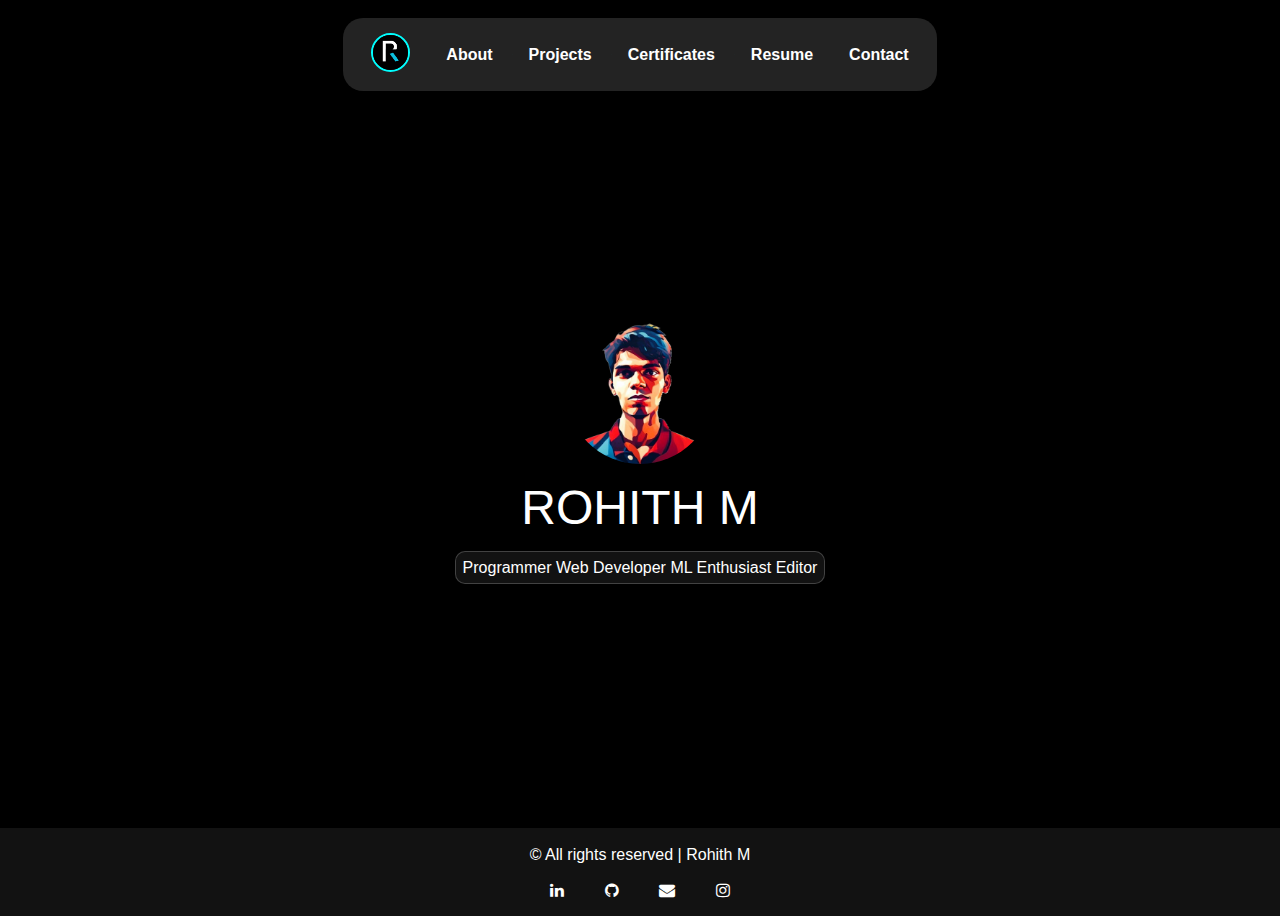
<file: index.html>
<!DOCTYPE html>
<html lang="en">
<head>
    <meta charset="UTF-8">
    <meta name="viewport" content="width=device-width, initial-scale=1.0">
    <title>Rohtih M</title>

    <link rel="stylesheet" href="https://cdnjs.cloudflare.com/ajax/libs/font-awesome/4.7.0/css/font-awesome.min.css">
    <link rel="shortcut icon" href="images/favicon.ico" type="image/x-icon">
    <link rel="stylesheet" href="style/style.css">

    <link rel="preconnect" href="https://fonts.googleapis.com">
<link rel="preconnect" href="https://fonts.gstatic.com" crossorigin>
<link href="https://fonts.googleapis.com/css2?family=Roboto+Slab:wght@100..900&display=swap" rel="stylesheet">

</head>
<body>

    <div class="main-nav"> 
        <ul class="nav-links">
            <li><a href="index.html" class="active"><img src="./images/logo.png" alt="logo"></a></li>
            <li><a href="html/about.html" class="not-active">About</a></li>
            <li><a href="html/projects.html" class="not-active">Projects</a></li>
            <!-- <li><a href="html/playground.html" class="not-active">Playground</a></li> -->
            <li><a href="html/certificates.html" class="not-active">Certificates</a></li>
            <li><a href="html/resume.html" class="not-active">Resume</a></li>
            <li><a href="html/contact.html" class="not-active">Contact</a></li>
        </ul>
    </div>

      <div class="main-nav-small">
        <div class="main-nav-small-visible">
            <a href="index.html" class="active"><img src="images/logo.png" alt="logo"></a>
            <a href="#" class="icon-dropdown" onclick="dropDownMenu()">
                <i class="fa fa-bars"></i>
              </a>
        </div>
        <div class="main-nav-small-inside hidden">
            <div class="main-nav-small-inside-all">
                <a href="html/about.html">About</a>
                <a href="html/projects.html">Projects</a>
                <!-- <a href="html/playground.html">playground</a> -->
                <a href="html/certificates.html">Certificates</a>
                <a href="html/resume.html">Resume</a>
                <a href="html/contact.html">Contact</a>
            </div>
        </div>
      </div>

    
            <div class="main-box">
                <div class="main-box-center">
                    <div class="content">
                        <img src="images/rohith_effect3.png" alt="rohith" class="home-img" >
                        <div class="title-content">
                            <h1>ROHITH M</h1>
                            <div class="info">
                            <div class="words words-1">
                                <span>Programmer</span>
                                <span>Web Developer</span>
                                <span>ML Enthusiast</span>
                                <span>Editor</span> 
                            </div>
                            
                        </div>
                        </div>
                        
                    </div>
                </div>
            </div>
    
    <footer class = "site-footer">
        <div class="footer-rights">&#169 All rights reserved | <a href="index.html">Rohith M</a></div>
        <div class="social-media">
            <a href="https://www.linkedin.com/in/rohith-m-profilein/"><i class="fa fa-linkedin footer-icon"></i></a>
            <a href="https://github.com/ROHITH-M10"><i class="fa fa-github footer-icon"></i></a>
            <a href="mailto:rohithmemail@gmail.com"><i class="fa fa-envelope footer-icon"></i></a>
            <a href="https://www.instagram.com/__rohith.m__/"><i class="fa fa-instagram footer-icon"></i></a>


        </div>
    </footer>

    <script src="script/index.js"></script>
</body>
</html>
</file>
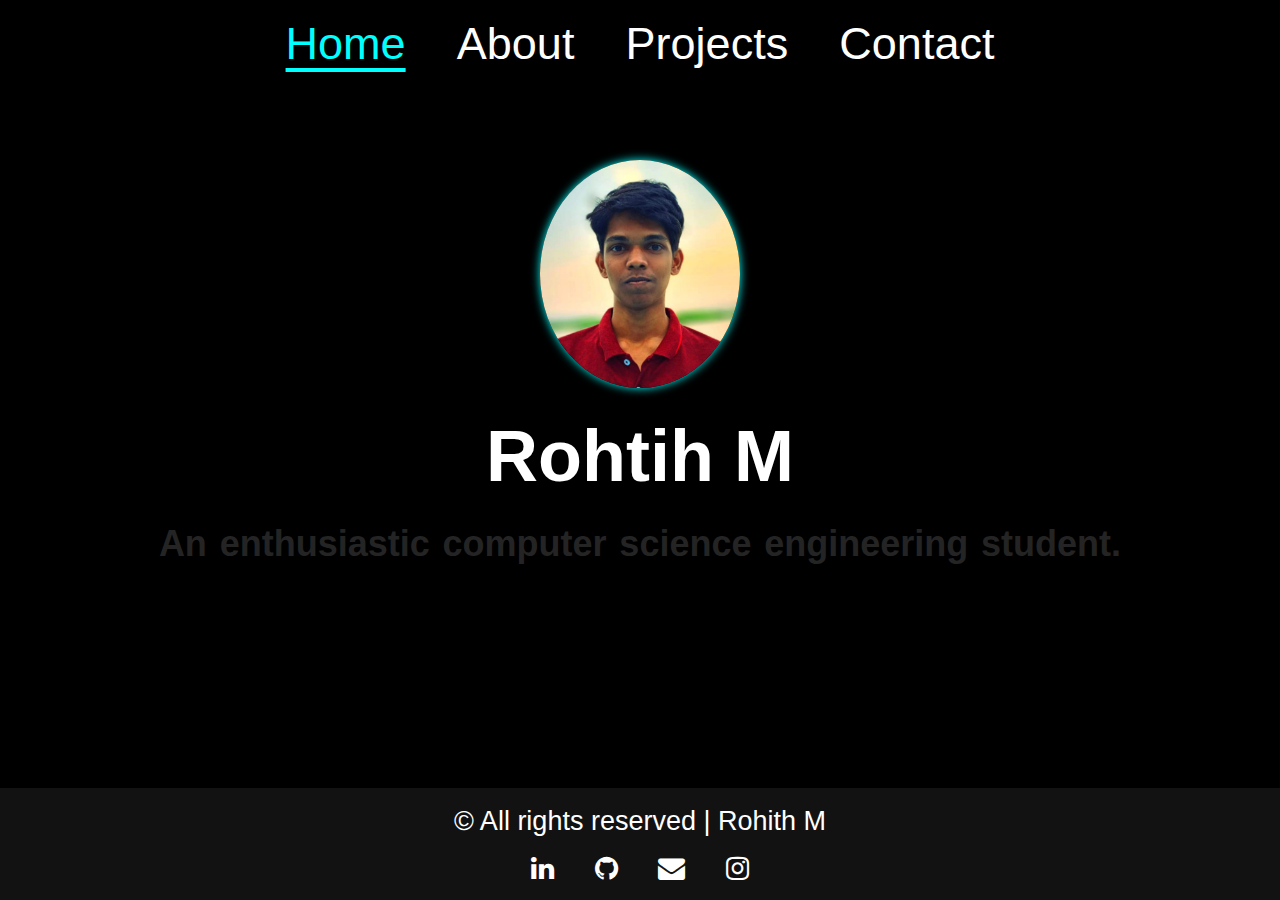
<file: Portfolio/index.html>
<!DOCTYPE html>
<html lang="en">
<head>
    <meta charset="UTF-8">
    <meta name="viewport" content="width=device-width, initial-scale=1.0">
    <title>Rohtih M</title>

    <link rel="stylesheet" href="https://cdnjs.cloudflare.com/ajax/libs/font-awesome/4.7.0/css/font-awesome.min.css">
    <link rel="shortcut icon" href="./images/favicon.ico" type="image/x-icon">
    <link rel="stylesheet" href="style.css">
</head>
<body>

        <div class="main-nav"> 
                <ul class="nav-links">
                    <li><a href="#" class="active">Home</a></li>
                    <li><a href="#" class="not-active">About</a></li>
                    <li><a href="#" class="not-active">Projects</a></li>
                    <li><a href="#" class="not-active">Contact</a></li>
                </ul>
        </div>

    
            <div class="main-box">
                <div class="content">
                    <img src="images/rohith.jpg" alt="rohith" class="home-img" width="200px">
                    <h1>Rohtih M</h1>
                    <div class="info">
                        <div class="first tag">
                            An 
                        </div>
                        <div class="second tag">
                            enthusiastic
                        </div>
                        <div class="third tag">
                            computer
                        </div>
                        <div class="fourth tag">
                            science
                        </div>
                        <div class="fifth tag">
                            engineering
                        </div>
                        <div class="sixth tag">
                            student<span class="fullstop-symbol">.</span>
                        </div>
                        
                    </div>
                    
                </div>
            </div>
    
    <footer class = "site-footer">
        <div class="footer-rights">&#169 All rights reserved | Rohith M</div>
        <div class="social-media">
            <a href="https://www.linkedin.com/in/rohith-m-profilein/"><i class="fa fa-linkedin footer-icon"></i></a>
            <a href="https://github.com/ROHITH-M10"><i class="fa fa-github footer-icon"></i></a>
            <a href="mailto:rohithmemail@gmail.com"><i class="fa fa-envelope footer-icon"></i></a>
            <a href="https://www.instagram.com/__rohith.m__/"><i class="fa fa-instagram footer-icon"></i></a>


        </div>
    </footer>

</body>
</html>
</file>
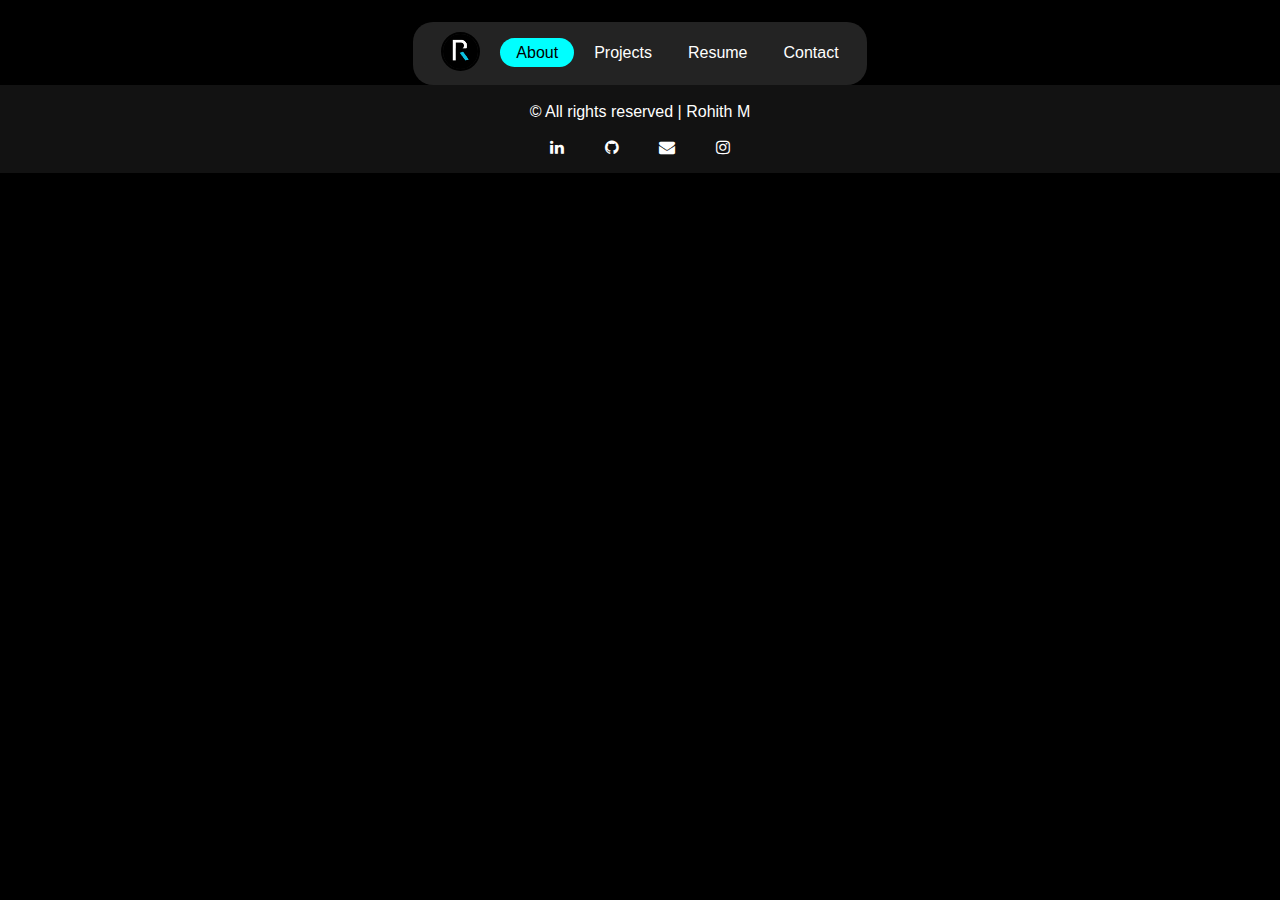
<file: about.html>
<!DOCTYPE html>
<html lang="en">
<head>
    <meta charset="UTF-8">
    <meta name="viewport" content="width=device-width, initial-scale=1.0">
    <title>About</title>

    <link rel="stylesheet" href="https://cdnjs.cloudflare.com/ajax/libs/font-awesome/4.7.0/css/font-awesome.min.css">
    <link rel="shortcut icon" href="./images/favicon.ico" type="image/x-icon">
    <link rel="stylesheet" href="style/about.css">
</head>
<body>

    <div class="main-nav"> 
        <ul class="nav-links">
            <li><a href="index.html" class="not-active"><img src="./images/logo.png" alt="logo"></a></li>
            <li><a href="about.html" class="active">About</a></li>
            <li><a href="projects.html" class="not-active">Projects</a></li>
            <li><a href="resume.html" class="not-active">Resume</a></li>
            <li><a href="contact.html" class="not-active">Contact</a></li>
        </ul>
    </div>

    <div class="main-about">
        <div class="about-me">

        </div>

        <div class="about-skills">

        </div>

        <div class="about-interest">

        </div>

        <div class="about-hobbiee">
            
        </div>

    </div>






    <!--footer-->
    <footer class = "site-footer">
        <div class="footer-rights">&#169 All rights reserved | <a href="index.html">Rohith M</a></div>
        <div class="social-media">
            <a href="https://www.linkedin.com/in/rohith-m-profilein/"><i class="fa fa-linkedin footer-icon"></i></a>
            <a href="https://github.com/ROHITH-M10"><i class="fa fa-github footer-icon"></i></a>
            <a href="mailto:rohithmemail@gmail.com"><i class="fa fa-envelope footer-icon"></i></a>
            <a href="https://www.instagram.com/__rohith.m__/"><i class="fa fa-instagram footer-icon"></i></a>


        </div>
    </footer>



    
</body>
</html>
</file>
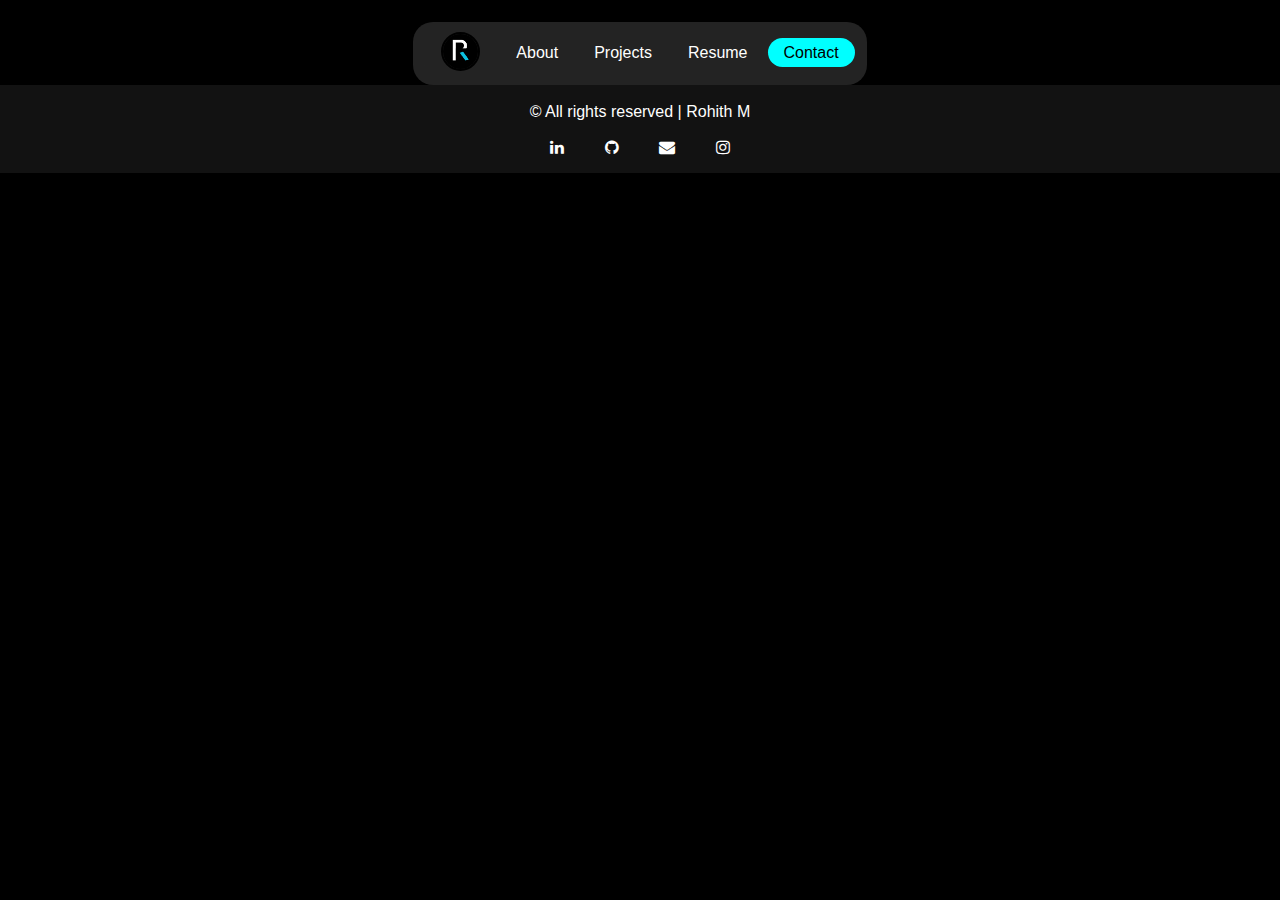
<file: contact.html>
<!DOCTYPE html>
<html lang="en">
<head>
    <meta charset="UTF-8">
    <meta name="viewport" content="width=device-width, initial-scale=1.0">
    <title>Contact</title>

    <link rel="stylesheet" href="https://cdnjs.cloudflare.com/ajax/libs/font-awesome/4.7.0/css/font-awesome.min.css">
    <link rel="shortcut icon" href="./images/favicon.ico" type="image/x-icon">
    <link rel="stylesheet" href="style/contact.css">
</head>
<body>

    <div class="main-nav"> 
        <ul class="nav-links">
            <li><a href="index.html" class="not-active"><img src="./images/logo.png" alt="logo"></a></li>
            <li><a href="about.html" class="not-active">About</a></li>
            <li><a href="projects.html" class="not-active">Projects</a></li>
            <li><a href="resume.html" class="not-active">Resume</a></li>
            <li><a href="contact.html" class="active">Contact</a></li>
        </ul>
    </div>






    <!--footer-->
    <footer class = "site-footer">
        <div class="footer-rights">&#169 All rights reserved | <a href="index.html">Rohith M</a></div>
        <div class="social-media">
            <a href="https://www.linkedin.com/in/rohith-m-profilein/"><i class="fa fa-linkedin footer-icon"></i></a>
            <a href="https://github.com/ROHITH-M10"><i class="fa fa-github footer-icon"></i></a>
            <a href="mailto:rohithmemail@gmail.com"><i class="fa fa-envelope footer-icon"></i></a>
            <a href="https://www.instagram.com/__rohith.m__/"><i class="fa fa-instagram footer-icon"></i></a>


        </div>
    </footer>



    
</body>
</html>
</file>
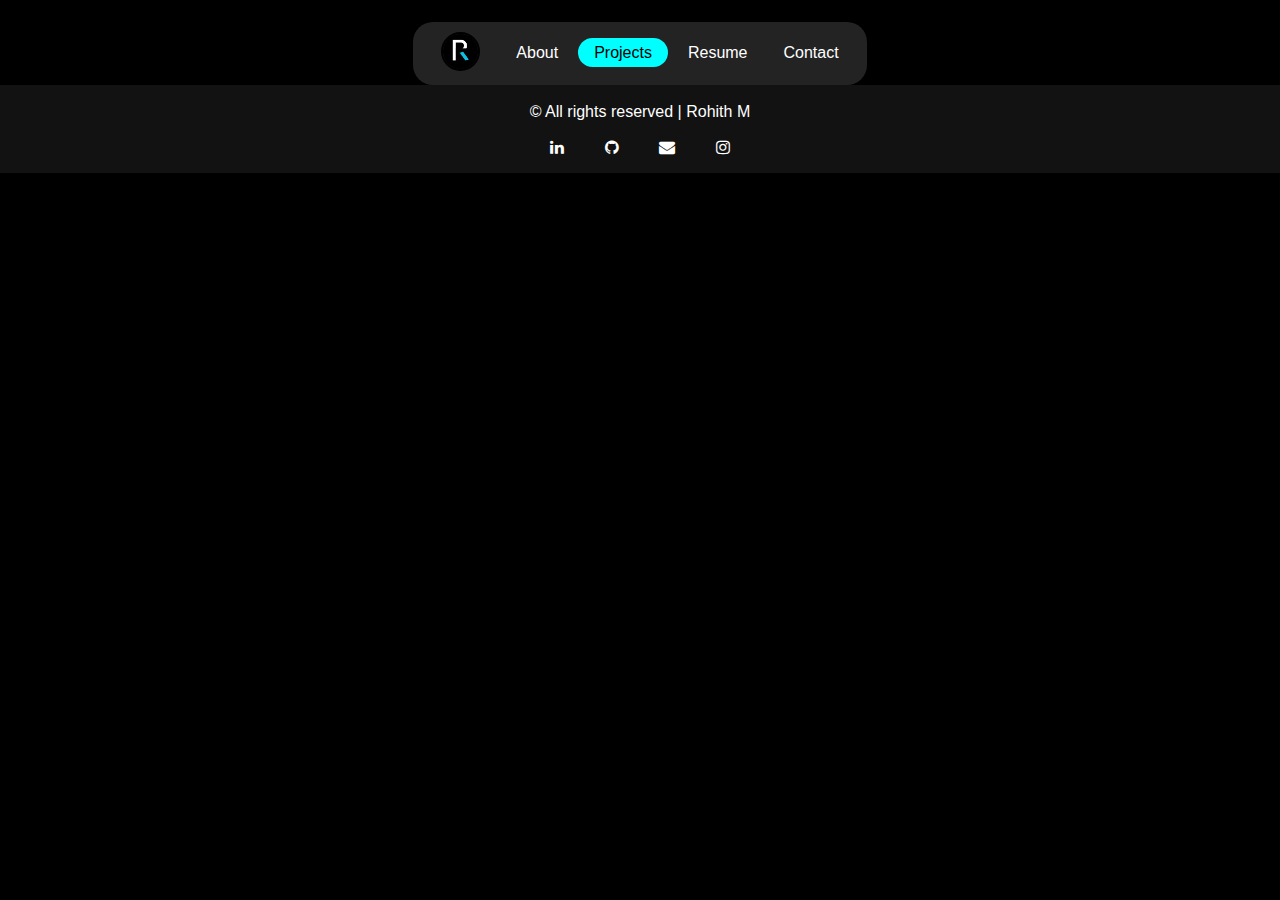
<file: projects.html>
<!DOCTYPE html>
<html lang="en">
<head>
    <meta charset="UTF-8">
    <meta name="viewport" content="width=device-width, initial-scale=1.0">
    <title>About</title>

    <link rel="stylesheet" href="https://cdnjs.cloudflare.com/ajax/libs/font-awesome/4.7.0/css/font-awesome.min.css">
    <link rel="shortcut icon" href="./images/favicon.ico" type="image/x-icon">
    <link rel="stylesheet" href="style/projects.css">
</head>
<body>

    <div class="main-nav"> 
        <ul class="nav-links">
            <li><a href="index.html" class="not-active"><img src="./images/logo.png" alt="logo"></a></li>
            <li><a href="about.html" class="not-active">About</a></li>
            <li><a href="projects.html" class="active">Projects</a></li>
            <li><a href="resume.html" class="not-active">Resume</a></li>
            <li><a href="contact.html" class="not-active">Contact</a></li>
        </ul>
    </div>






    <!--footer-->
    <footer class = "site-footer">
        <div class="footer-rights">&#169 All rights reserved | <a href="index.html">Rohith M</a></div>
        <div class="social-media">
            <a href="https://www.linkedin.com/in/rohith-m-profilein/"><i class="fa fa-linkedin footer-icon"></i></a>
            <a href="https://github.com/ROHITH-M10"><i class="fa fa-github footer-icon"></i></a>
            <a href="mailto:rohithmemail@gmail.com"><i class="fa fa-envelope footer-icon"></i></a>
            <a href="https://www.instagram.com/__rohith.m__/"><i class="fa fa-instagram footer-icon"></i></a>


        </div>
    </footer>



    
</body>
</html>
</file>
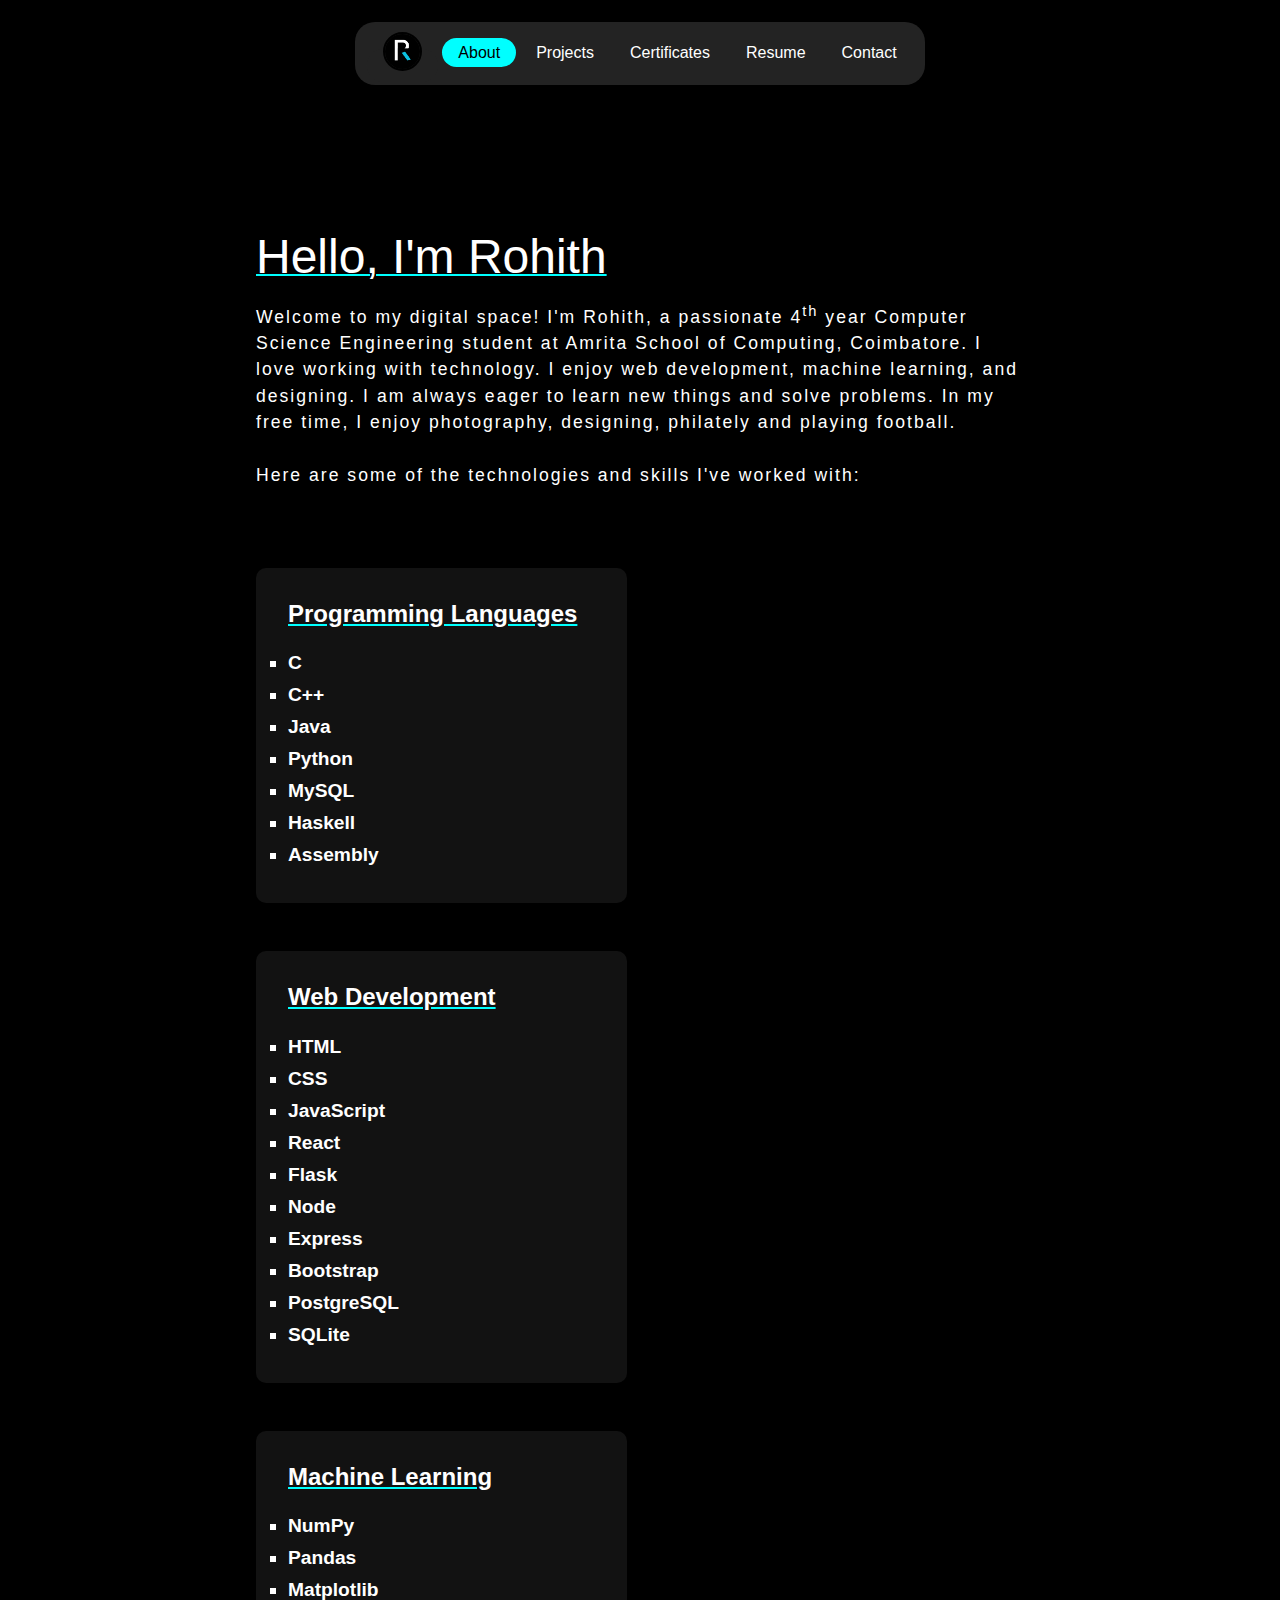
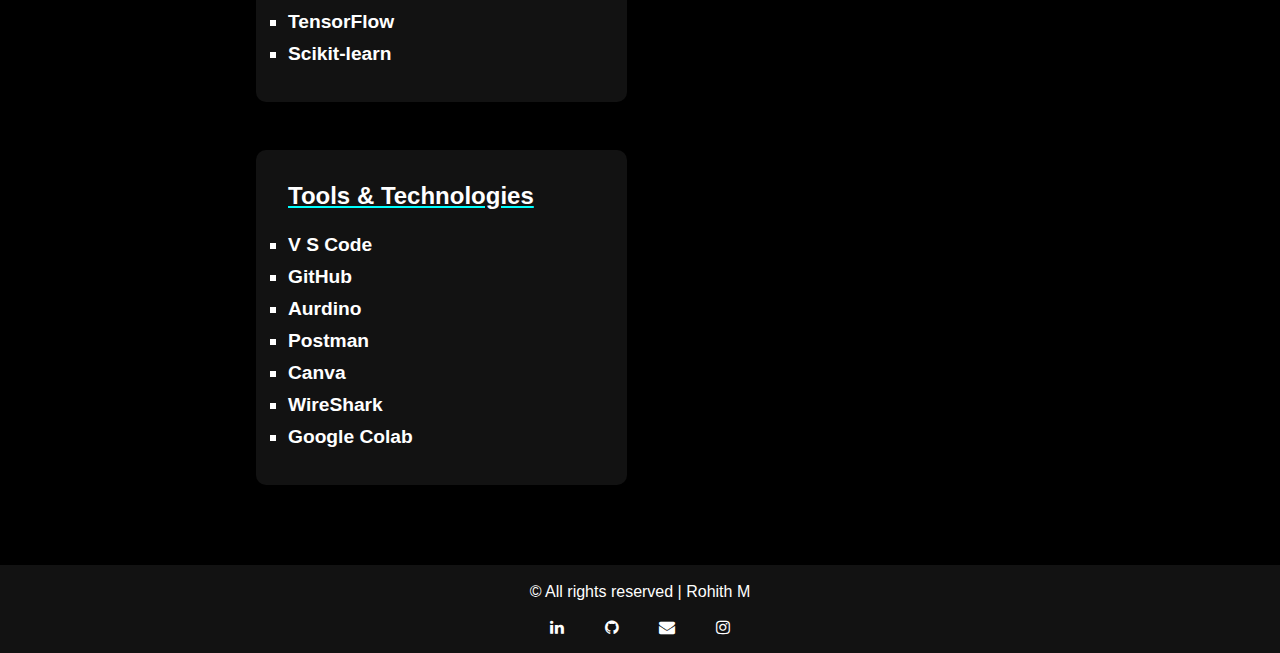
<file: html/about.html>
<!DOCTYPE html>
<html lang="en">
<head>
    <meta charset="UTF-8">
    <meta name="viewport" content="width=device-width, initial-scale=1.0">
    <title>About</title>

    <link rel="stylesheet" href="https://cdnjs.cloudflare.com/ajax/libs/font-awesome/4.7.0/css/font-awesome.min.css">
    <link rel="shortcut icon" href="../images/favicon.ico" type="image/x-icon">
    <link rel="stylesheet" href="../style/about.css">
</head>
<body>

    <div class="main-nav"> 
        <ul class="nav-links">
            <li><a href="../index.html" class="not-active not-active-img"><img src="../images/logo.png" alt="logo"></a></li>
            <li><a href="about.html" class="active">About</a></li>
            <li><a href="projects.html" class="not-active">Projects</a></li>
            <!-- <li><a href="playground.html" class="not-active">Playground</a></li> -->
            <li><a href="certificates.html" class="not-active">Certificates</a></li>
            <li><a href="resume.html" class="not-active">Resume</a></li>
            <li><a href="contact.html" class="not-active">Contact</a></li>
        </ul>
    </div>

    <div class="main-nav-small">
        <div class="main-nav-small-visible">
            <a href="../index.html" class="not-active"><img src="../images/logo.png" alt="logo"></a>
            <a href="#" class="icon-dropdown" onclick="dropDownMenu()">
                <i class="fa fa-bars"></i>
              </a>
        </div>
        <div class="main-nav-small-inside hidden">
            <div class="main-nav-small-inside-all">
                <a href="about.html">About</a>
                <a href="projects.html">Projects</a>
                <!-- <a href="playground.html">Playground</a> -->
                <a href="certificates.html">Certificates</a>
                <a href="resume.html">Resume</a>
                <a href="contact.html">Contact</a>
            </div>
        </div>
    </div>


      <!-- body -->

    <div class="about-outside-container">
        <div class="about-container">
            <div class="hello">
                <h1>Hello, I'm Rohith</h1>
                <p>Welcome to my digital space! I'm Rohith, a passionate 4<sup>th</sup> year Computer Science Engineering student at Amrita School of Computing, Coimbatore. 
                    I love working with technology. I enjoy web development, machine learning, and designing. 
                    I am always eager to learn new things and solve problems. 
                    In my free time, I enjoy photography, designing, philately and playing football.
                    <br><br>
                    Here are some of the technologies and skills I've worked with:
                </p>

            </div>

            <!-- <div class="x-box">
                <div class="x-vertical"><b><pre>. # % </pre></b></div>
                <div class="x-body journey">
                    <h2 class="x-h2">Web Development</h2>
                    <div class="x-p">
                        <p class="about-text-color">My journey in the world of technology began with a fascination for creating and building things. From the foundations of HTML, CSS, and JavaScript to the logic of Java, C, C++, and the versatility of Python, I've been on a quest to understand and master the intricate world of programming.</p>
                    </div> 
                </div>
            </div>

            <div class="x-box">
                <div class="x-vertical"><b>SKILLS</b></div>
                <div class="x-body skills">
                    <h2 class="x-h2">My Skills</h2>
                    <div class="x-p">
                        <p class="about-text-color">I create engaging user experiences with HTML, CSS, and JavaScript. My skills span Java, C, C++, Python, and I'm exploring machine learning with TensorFlow and Scikit-learn. I also work with React for building dynamic web applications, MySQL for data management, and enjoy using Haskell for functional programming. Additionally, I have experience with Flask for web development and crafting visuals using tools like Canva.</p>
                    </div> 
                </div>
            </div>

            <div class="x-box ">
                <div class="x-vertical"><b>INTERESTS</b></div>
                <div class="x-body interest">
                    <h2 class="x-h2">Areas of Interest</h2>
                    <div class="x-p">
                        <p class="about-text-color">
                            I'm passionate about 
                            machine learning
                            , leveraging tools like TensorFlow and Scikit-learn to build intelligent applications. I specialize in developing user-friendly web applications, creating intuitive interfaces for a seamless user experience. Additionally, I explore computer architecture and programming through Assembly.
                        </p>                    
                    </div> 
                </div>
            </div>

            <div class="x-box ">
                <div class="x-vertical"><b>HOBBIES</b></div>
                <div class="x-body enjoy">
                    <h2 class="x-h2">What I Enjoy</h2>
                    <div class="x-p">
                        <p class="about-text-color">
                            I enjoy Philately (stamp collecting), Chess, Football, Photography, and Designing/ Editing.
                        </div> 
                </div>
            </div> -->
            <div class="skills-container">

            <div class="skills">
                <div class="prog-lang">
                    <h2>Programming Languages</h2>
                    <ul>
                        <li>C</li>
                        <li>C++</li>
                        <li>Java</li>
                        <li>Python</li>
                        <li>MySQL</li>
                        <li>Haskell</li>
                        <li>Assembly</li>
                    </ul>
                </div>
                <div class="web-dev">
                    <h2>Web Development</h2>
                    <ul>
                        <li>HTML</li>
                        <li>CSS</li>
                        <li>JavaScript</li>
                        <li>React</li>
                        <li>Flask</li>
                        <li>Node</li>
                        <li>Express</li>
                        <li>Bootstrap</li>
                        <li>PostgreSQL</li>
                        <li>SQLite</li>
                    </ul>
                </div>
                <div class="ml">
                    <h2>Machine Learning</h2>
                    <ul>
                        <li>NumPy</li>
                        <li>Pandas</li>
                        <li>Matplotlib</li>
                        <li>TensorFlow</li>
                        <li>Scikit-learn</li>
                    </ul>
                </div>
                <div class="tools">
                    <h2>Tools & Technologies</h2>
                    <ul>
                        <li>V S Code</li>
                        <li>GitHub</li>
                        <li>Aurdino</li>
                        <li>Postman</li>                        
                        <li>Canva</li>
                        <li>WireShark</li>
                        <li>Google Colab</li>
                    </ul>
                </div>

            </div>
            </div>
            
        </div>
    </div>
       





    <!--footer-->
    <footer class = "site-footer">
        <div class="footer-rights">&#169 All rights reserved | <a href="../index.html">Rohith M</a></div>
        <div class="social-media">
            <a href="https://www.linkedin.com/in/rohith-m-profilein/"><i class="fa fa-linkedin footer-icon"></i></a>
            <a href="https://github.com/ROHITH-M10"><i class="fa fa-github footer-icon"></i></a>
            <a href="mailto:rohithmemail@gmail.com"><i class="fa fa-envelope footer-icon"></i></a>
            <a href="https://www.instagram.com/__rohith.m__/"><i class="fa fa-instagram footer-icon"></i></a>


        </div>
    </footer>



    <script src="../script/about.js"></script>
</body>
</html>
</file>
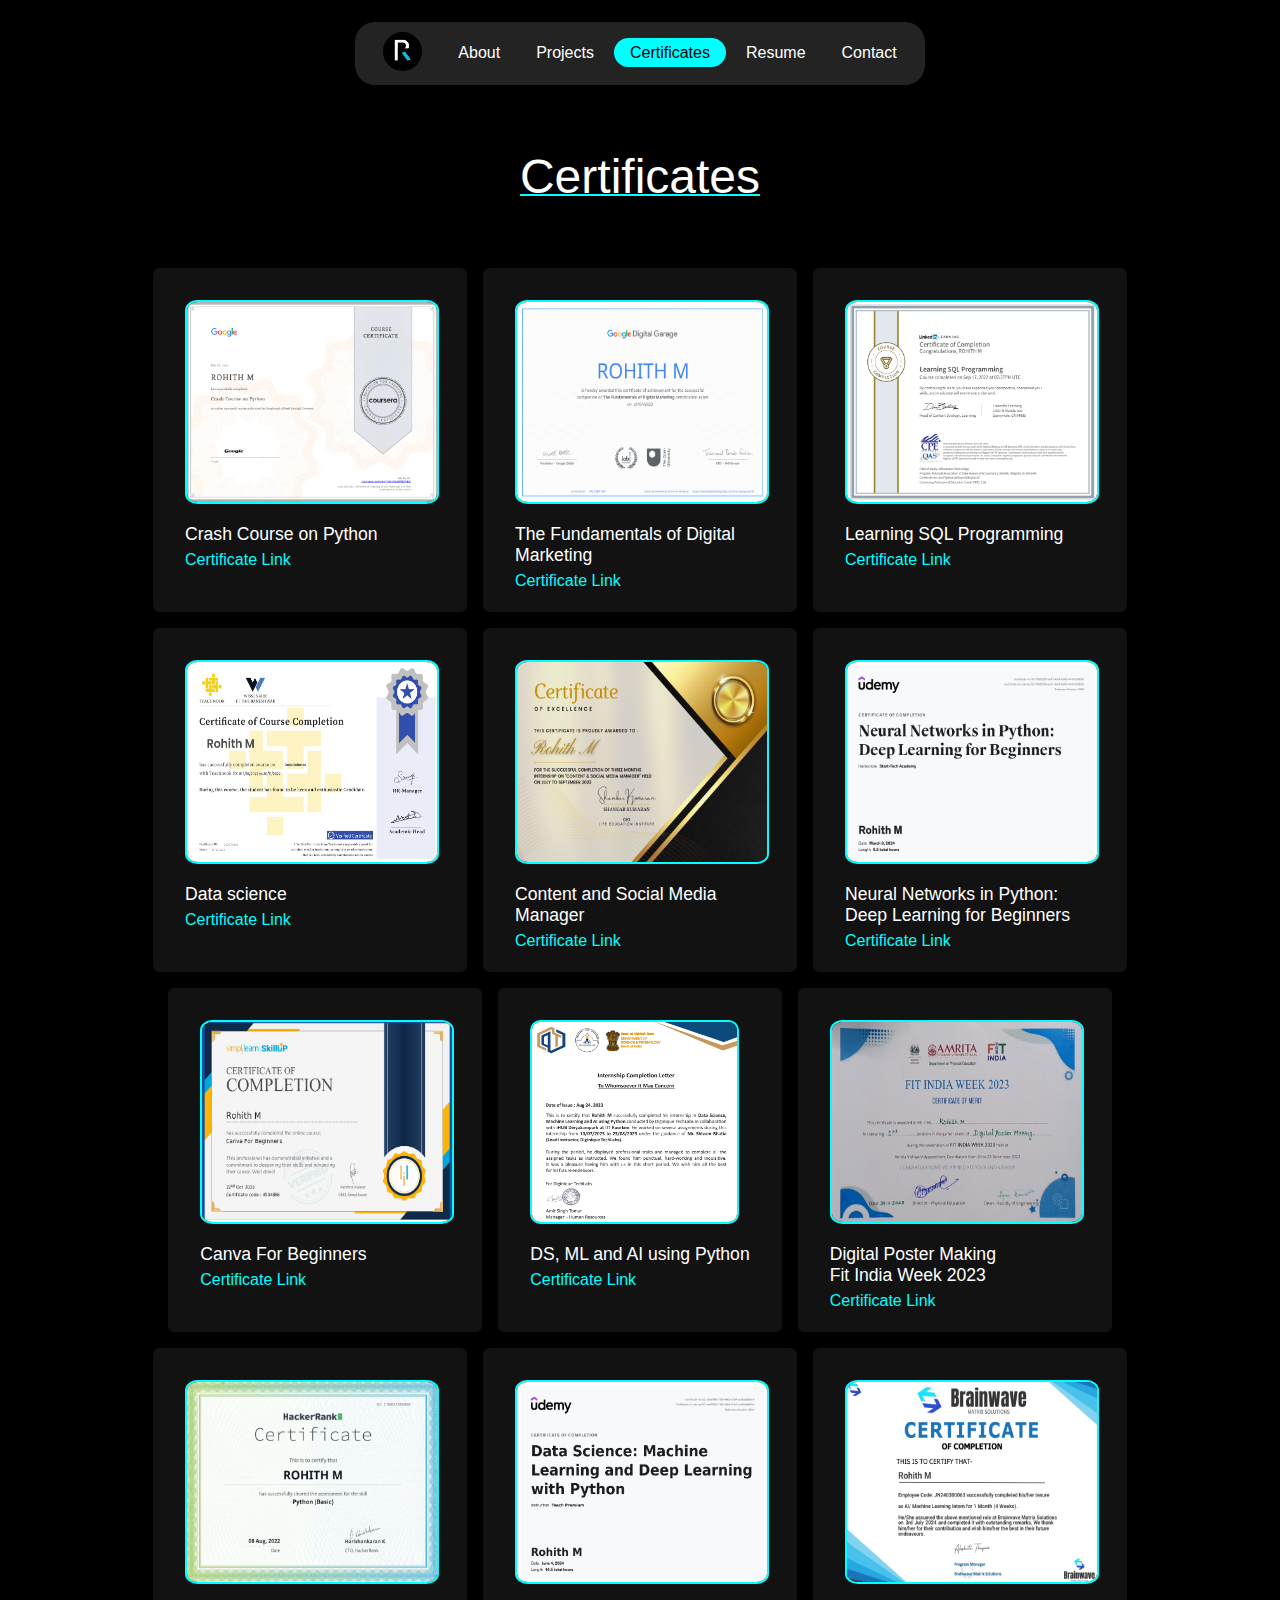
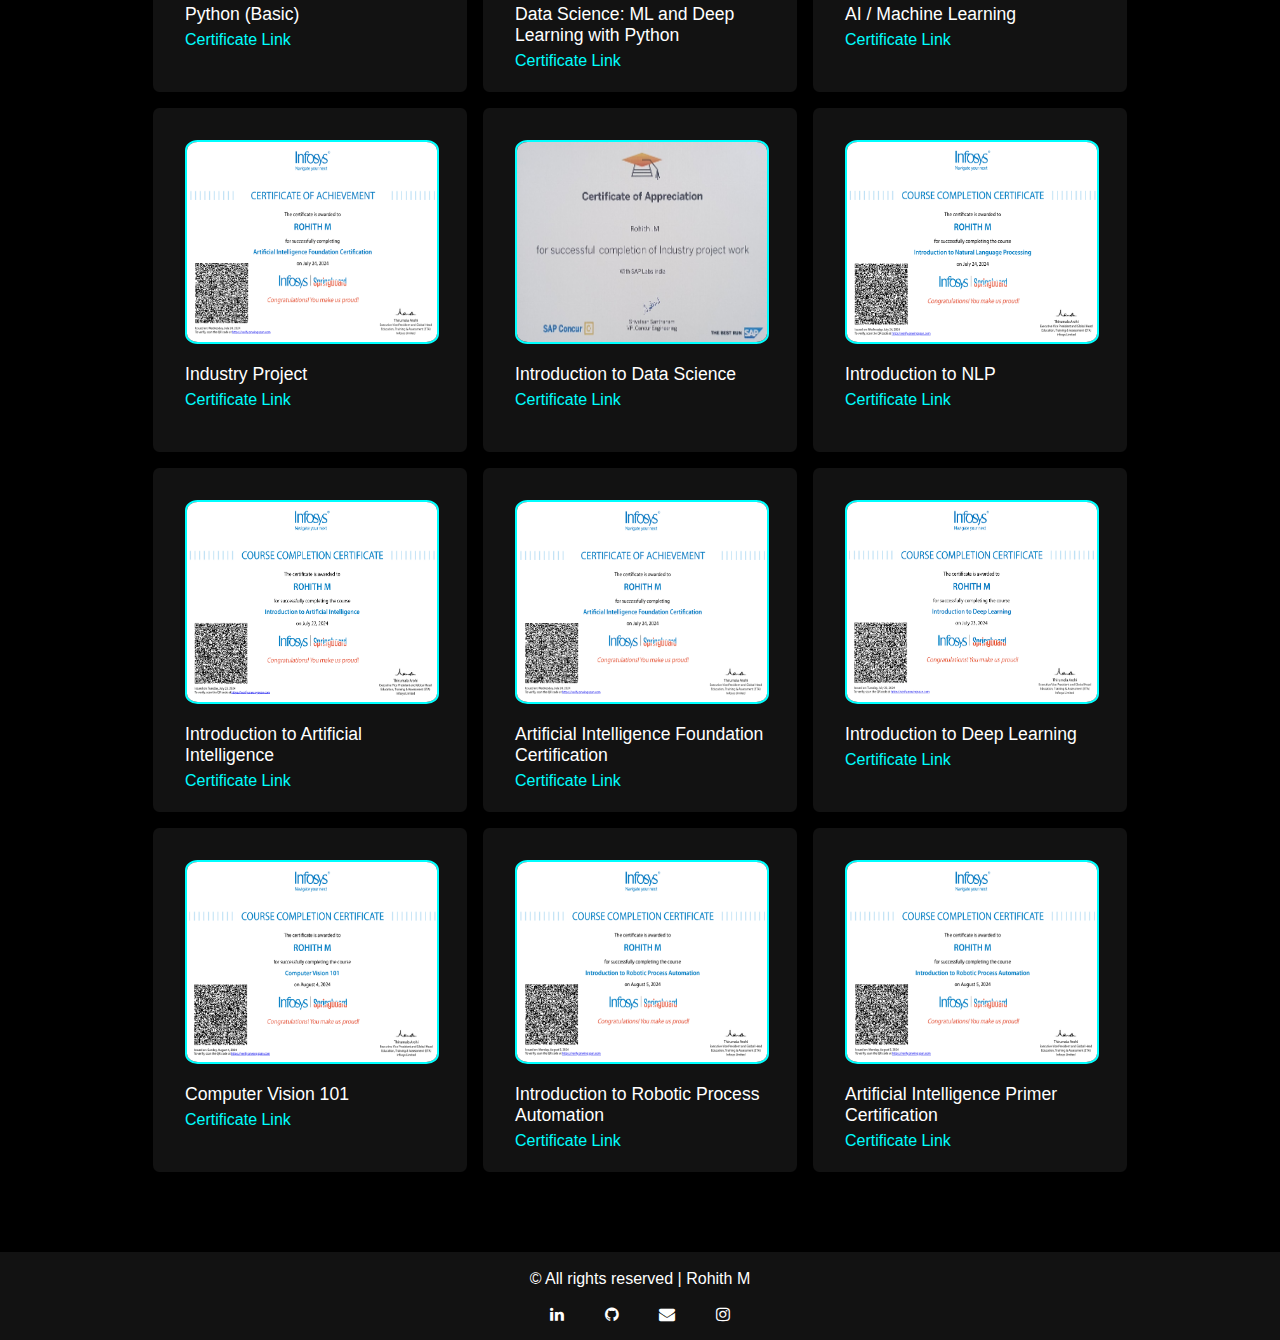
<file: html/certificates.html>
<!DOCTYPE html>
<html lang="en">
<head>
    <meta charset="UTF-8">
    <meta name="viewport" content="width=device-width, initial-scale=1.0">
    <title>Certificates</title>

    <link rel="stylesheet" href="https://cdnjs.cloudflare.com/ajax/libs/font-awesome/4.7.0/css/font-awesome.min.css">
    <link rel="shortcut icon" href="../images/favicon.ico" type="image/x-icon">
    <link rel="stylesheet" href="../style/certificates.css">

    <link rel="preconnect" href="https://fonts.googleapis.com">
    <link rel="preconnect" href="https://fonts.gstatic.com" crossorigin>
    <link href="https://fonts.googleapis.com/css2?family=Roboto+Slab:wght@100..900&display=swap" rel="stylesheet">
    
</head>
<body style="max-width: 100vw">

    <div class="main-nav"> 
        <ul class="nav-links">
            <li><a href="../index.html" class="not-active not-active-img"><img src="../images/logo.png" alt="logo"></a></li>
            <li><a href="about.html" class="not-active">About</a></li>
            <li><a href="projects.html" class="not-active">Projects</a></li>
            <!-- <li><a href="playground.html" class="not-active">Playground</a></li> -->
            <li><a href="certificates.html" class="active">Certificates</a></li>
            <li><a href="resume.html" class="not-active">Resume</a></li>
            <li><a href="contact.html" class="not-active">Contact</a></li>
        </ul>
    </div>

    <div class="main-nav-small">
        <div class="main-nav-small-visible">
            <a href="../index.html" class="not-active"><img src="../images/logo.png" alt="logo"></a>
            <a href="#" class="icon-dropdown" onclick="dropDownMenu()">
                <i class="fa fa-bars"></i>
              </a>
        </div>
        <div class="main-nav-small-inside hidden">
            <div class="main-nav-small-inside-all">
                <a href="about.html">About</a>
                <a href="projects.html">Projects</a>
                <!-- <a href="playground.html">Playground</a> -->
                <a href="certificates.html">Certificates</a>
                <a href="resume.html">Resume</a>
                <a href="contact.html">Contact</a>
            </div>
        </div>
    </div>

    <div class="main-container">
        <div class="certificates-title">
            <h1>Certificates</h1>
        </div> 
        <div class="certificates-container">
            <div class="certificates one-certificates">
                <div class="img-block">
                    <img src="../images/certificate_images/certificate1.png" alt="certificates_image">
                </div>
                <div class="certificates-info-block">
                    <h2>Crash Course on Python</h2>
                    <p></p>
                    <a href="https://drive.google.com/file/d/1Nq7hYU5EHmo-IJsY78ClD0krZpFAPpc8/view?usp=sharing" target="_blank" class="certificates-link">Certificate Link</a>
                </div>
            </div>


            <div class="certificates two-certificates">
                <div class="img-block">
                    <img src="../images/certificate_images/certificate2.png" alt="certificates_image">
                </div>
                <div class="certificates-info-block">
                    <h2>The Fundamentals of Digital Marketing</h2>
                    <p></p>
                    <a href="https://drive.google.com/file/d/1NzuB0bMmf1wbwUk2YkwIAIOOHb2jdpe8/view?usp=sharing" target="_blank" class="certificates-link">Certificate Link</a>
                </div>
            </div>


            
            <div class="certificates three-certificates">
                <div class="img-block">
                    <img src="../images/certificate_images/certificate3.png" alt="certificates_image">
                </div>
                <div class="certificates-info-block">
                    <h2>Learning SQL Programming</h2>
                    <p></p>
                    <a href="https://drive.google.com/file/d/1Pc2n196BEv3FfiUYUFPi1MayOnM4LAVS/view?usp=sharing" target="_blank" class="certificates-link">Certificate Link</a>
                </div>
            </div>


            <div class="certificates four-certificates">
                <div class="img-block">
                    <img src="../images/certificate_images/certificate4.png" alt="certificates_image">
                </div>
                <div class="certificates-info-block">
                    <h2>Data science</h2>
                    <p></p>
                    <a href="https://drive.google.com/file/d/1of4BPZ-RDblu-r8nOmy7maSL8-uquzez/view?usp=sharing" target="_blank" class="certificates-link">Certificate Link</a>
                </div>
            </div>


            <div class="certificates five-certificates">
                <div class="img-block">
                    <img src="../images/certificate_images/certificate5.png" alt="certificates_image">
                </div>
                <div class="certificates-info-block">
                    <h2>Content and Social Media Manager</h2>
                    <p></p>
                    <a href="https://drive.google.com/file/d/1A8o3aNeoj4V9Jqra10kW7bRwmWG5IHsL/view?usp=sharing" target="_blank" class="certificates-link">Certificate Link</a>
                </div>
            </div>

            <div class="certificates six-certificates">
                <div class="img-block">
                    <img src="../images/certificate_images/certificate6.png" alt="certificates_image">
                </div>
                <div class="certificates-info-block">
                    <h2>Neural Networks in Python: Deep Learning for Beginners</h2>
                    <p></p>
                    <a href="https://drive.google.com/file/d/1U1NqczCN2CLrpAyFlQgDhs4qGw2dUShq/view?usp=sharing" target="_blank" class="certificates-link">Certificate Link</a>
                </div>
            </div>


            <div class="certificates seven-certificates">
                <div class="img-block">
                    <img src="../images/certificate_images/certificate7.png" alt="certificates_image">
                </div>
                <div class="certificates-info-block">
                    <h2>Canva For Beginners</h2>
                    <p></p>
                    <a href="https://drive.google.com/file/d/1vqlYhxmyi-DnXjzSoDKXrUI_rlQ24YCb/view?usp=sharing" target="_blank" class="certificates-link">Certificate Link</a>
                </div>
            </div>


            <div class="certificates eight-certificates">
                <div class="img-block">
                    <img src="../images/certificate_images/certificate8.png" alt="certificates_image">
                </div>
                <div class="certificates-info-block">
                    <h2>DS, ML and AI using Python</h2>
                    <p></p>
                    <a href="https://drive.google.com/file/d/1phGgiBIWkNXaS40ph3FU2g442f2uW5og/view?usp=sharing" target="_blank" class="certificates-link">Certificate Link</a>
                </div>
            </div>


            <div class="certificates nine-certificates">
                <div class="img-block">
                    <img src="../images/certificate_images/certificate9.png" alt="certificates_image">
                </div>
                <div class="certificates-info-block">
                    <h2>Digital Poster Making <br>Fit India Week 2023</h2>
                    <p></p>
                    <a href="https://drive.google.com/file/d/1t7KnmcxnNZm9FeIv-kAkiHND4F8YEJVk/view?usp=sharing" target="_blank" class="certificates-link">Certificate Link</a>
                </div>
            </div>

            <div class="certificates ten-certificates">
                <div class="img-block">
                    <img src="../images/certificate_images/certificate10.png" alt="certificates_image">
                </div>
                <div class="certificates-info-block">
                    <h2>Python (Basic)</h2>
                    <p></p>
                    <a href="https://drive.google.com/file/d/1wv0OY4qxSI-Al_-SOHbqpZy73_c6VKEH/view?usp=sharing" target="_blank" class="certificates-link">Certificate Link</a>
                </div>
            </div>


            <div class="certificates eleven-certificates">
                <div class="img-block">
                    <img src="../images/certificate_images/certificate11.png" alt="certificates_image">
                </div>
                <div class="certificates-info-block">
                    <h2>Data Science: ML and Deep Learning
                        with Python</h2>
                    <p></p>
                    <a href="https://drive.google.com/file/d/1l_Xgk4LF-lCynZKMob8OIseGGV90qXC_/view?usp=sharing" target="_blank" class="certificates-link">Certificate Link</a>
                </div>
            </div>


            <div class="certificates twelve-certificates">
                <div class="img-block">
                    <img src="../images/certificate_images/certificate12.png" alt="certificates_image">
                </div>
                <div class="certificates-info-block">
                    <h2>AI / Machine Learning</h2>
                    <p></p>
                    <a href="https://drive.google.com/file/d/1_ZNVFya6oTK8H5DO_z_GcNCFj_ohQKCC/view?usp=sharing" target="_blank" class="certificates-link">Certificate Link</a>
                </div>
            </div>



            <div class="certificates thirteen-certificates">
                <div class="img-block">
                    <img src="../images/certificate_images/certificate13.png" alt="certificates_image">
                </div>
                <div class="certificates-info-block">
                    <h2>Industry Project</h2>
                    <p></p>
                    <a href="https://drive.google.com/file/d/1x6ghEauITMCGLDnRSMdchj0O25nmAU7w/view?usp=sharing" target="_blank" class="certificates-link">Certificate Link</a>
                </div>
            </div>


            <div class="certificates fourteen-certificates">
                <div class="img-block">
                    <img src="../images/certificate_images/certificate14.png" alt="certificates_image">
                </div>
                <div class="certificates-info-block">
                    <h2>
                        Introduction to Data Science
                    </h2>
                    <p></p>
                    <a href="https://drive.google.com/file/d/1WLU7Zy5BIMfrHRV4ILUfert3RknCfUEG/view?usp=sharing" target="_blank" class="certificates-link">Certificate Link</a>
                </div>
            </div>

            <div class="certificates fifteen-certificates">
                <div class="img-block">
                    <img src="../images/certificate_images/certificate15.png" alt="certificates_image">
                </div>
                <div class="certificates-info-block">
                    <h2>
                        Introduction to NLP
                    </h2>
                    <p></p>
                    <a href="https://drive.google.com/file/d/1uSXJ4ng7Hk7nvpBoRyVkfCE90fwajglF/view?usp=sharing" target="_blank" class="certificates-link">Certificate Link</a>
                </div>
            </div>

            

            <div class="certificates sixteen-certificates">
                <div class="img-block">
                    <img src="../images/certificate_images/certificate16.png" alt="certificates_image">
                </div>
                <div class="certificates-info-block">
                    <h2>
                        Introduction to Artificial Intelligence
                    </h2>
                    <p></p>
                    <a href="https://drive.google.com/file/d/1r4-t6sBmU3CDmmJI-9cU2Ry1WTNzgbuq/view?usp=sharing" target="_blank" class="certificates-link">Certificate Link</a>
                </div>
            </div>


            <div class="certificates seventeen-certificates">
                <div class="img-block">
                    <img src="../images/certificate_images/certificate17.png" alt="certificates_image">
                </div>
                <div class="certificates-info-block">
                    <h2>
                        Artificial Intelligence Foundation Certification
                    </h2>
                    <p></p>
                    <a href="https://drive.google.com/file/d/1CXLpwfPchpVzPkjQ3QjlBMCVdUi3_hen/view?usp=sharing" target="_blank" class="certificates-link">Certificate Link</a>
                </div>
            </div>


            <div class="certificates 18-certificates">
                <div class="img-block">
                    <img src="../images/certificate_images/certificate18.png" alt="certificates_image">
                </div>
                <div class="certificates-info-block">
                    <h2>
                        Introduction to Deep Learning
                    </h2>
                    <p></p>
                    <a href="https://drive.google.com/file/d/1epcUMN86dsZ_kpIihXzP2Z0Xd5rczEz9/view?usp=sharing" target="_blank" class="certificates-link">Certificate Link</a>
                </div>
            </div>


            <div class="certificates 19-certificates">
                <div class="img-block">
                    <img src="../images/certificate_images/certificate19.png" alt="certificates_image">
                </div>
                <div class="certificates-info-block">
                    <h2>
                        Computer Vision 101
                    </h2>
                    <p></p>
                    <a href="https://drive.google.com/file/d/1S-CAHBUhx2r7C65gPnfc5yxRzK-qvwpf/view?usp=sharing" target="_blank" class="certificates-link">Certificate Link</a>
                </div>
            </div>

            <div class="certificates 20-certificates">
                <div class="img-block">
                    <img src="../images/certificate_images/certificate20.png" alt="certificates_image">
                </div>
                <div class="certificates-info-block">
                    <h2>
                        Introduction to Robotic Process Automation
                    </h2>
                    <p></p>
                    <a href="https://drive.google.com/file/d/1k4a3pJrCIqpQjvqDMmJwYbAmgEX1t5zX/view?usp=sharing" target="_blank" class="certificates-link">Certificate Link</a>
                </div>
            </div>


            <div class="certificates 21-certificates">
                <div class="img-block">
                    <img src="../images/certificate_images/certificate20.png" alt="certificates_image">
                </div>
                <div class="certificates-info-block">
                    <h2>
                        Artificial Intelligence Primer Certification
                    </h2>
                    <p></p>
                    <a href="https://drive.google.com/file/d/1k4a3pJrCIqpQjvqDMmJwYbAmgEX1t5zX/view?usp=sharing" target="_blank" class="certificates-link">Certificate Link</a>
                </div>
            </div>


            

            
            


            




        </div>
    </div>






    <!--footer-->
    <footer class = "site-footer">
        <div class="footer-rights">&#169 All rights reserved | <a href="../index.html">Rohith M</a></div>
        <div class="social-media">
            <a href="https://www.linkedin.com/in/rohith-m-profilein/"><i class="fa fa-linkedin footer-icon"></i></a>
            <a href="https://github.com/ROHITH-M10"><i class="fa fa-github footer-icon"></i></a>
            <a href="mailto:rohithmemail@gmail.com"><i class="fa fa-envelope footer-icon"></i></a>
            <a href="https://www.instagram.com/__rohith.m__/"><i class="fa fa-instagram footer-icon"></i></a>


        </div>
    </footer>

    <script src="../script/projects.js"></script>
</body>
</html>
</file>
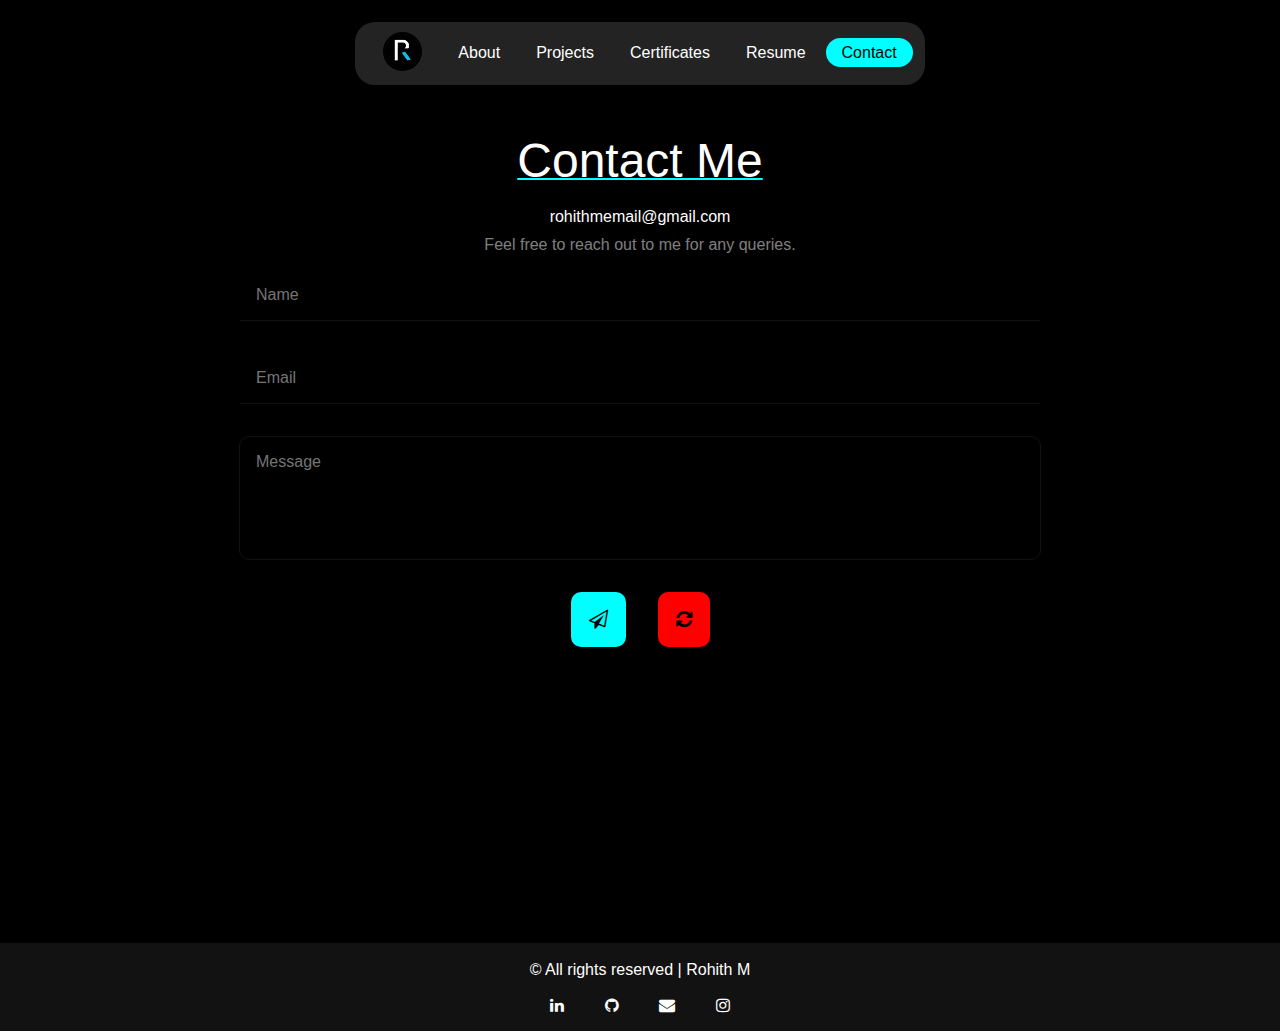
<file: html/contact.html>
<!DOCTYPE html>
<html lang="en">
<head>
    <meta charset="UTF-8">
    <meta name="viewport" content="width=device-width, initial-scale=1.0">
    <title>Contact</title>

    <link rel="stylesheet" href="https://cdnjs.cloudflare.com/ajax/libs/font-awesome/4.7.0/css/font-awesome.min.css">
    
    <link rel="shortcut icon" href="../images/favicon.ico" type="image/x-icon">
    <link rel="stylesheet" href="../style/contact.css">
</head>
<body>

    <div class="main-nav"> 
        <ul class="nav-links">
            <li><a href="../index.html" class="not-active not-active-img"><img src="../images/logo.png" alt="logo"></a></li>
            <li><a href="about.html" class="not-active">About</a></li>
            <li><a href="projects.html" class="not-active">Projects</a></li>
            <!-- <li><a href="playground.html" class="not-active">Playground</a></li> -->
            <li><a href="certificates.html" class="not-active">Certificates</a></li>
            <li><a href="resume.html" class="not-active">Resume</a></li>
            <li><a href="contact.html" class="active">Contact</a></li>
        </ul>
    </div>

    <div class="main-nav-small">
        <div class="main-nav-small-visible">
            <a href="../index.html" class="not-active"><img src="../images/logo.png" alt="logo"></a>
            <a href="#" class="icon-dropdown" onclick="dropDownMenu()">
                <i class="fa fa-bars"></i>
              </a>
        </div>
        <div class="main-nav-small-inside hidden">
            <div class="main-nav-small-inside-all">
                <a href="about.html">About</a>
                <a href="projects.html">Projects</a>
                <!-- <a href="playground.html">Playground</a> -->
                <a href="certificates.html">Certificates</a>
                <a href="resume.html">Resume</a>
                <a href="contact.html">Contact</a>
            </div>
        </div>
    </div>
    

      <!--content-->

      <div class="contact-container">
        <div class="contact-form">
            <div class="contact-heading">
                Contact Me
            </div>
            <div class="text-content">
                <div class="mail-text">
                    rohithmemail@gmail.com
                </div>
                <div class="text">
                    Feel free to reach out to me for any queries.
                </div>
            </div>
            <form action="https://api.web3forms.com/submit" method="POST" class="form">

                <input type="hidden" name="access_key" value="f9ae66a4-7cff-4fcb-bd8a-591587d9ac0d">
                <input type="text" id="name" name="name" placeholder="Name" required>
                <input type="email" id="email" name="email" placeholder="Email" required>
                <textarea name="message" id="message" placeholder="Message" rows="5" required></textarea>
                <div class="button-flex">
                    <button type="submit" class="submit-button"><i class="fa fa-send-o"></i></button>
                    <button type="reset" class="reset-button"><i class="fa fa-refresh"></i></button>
                </div>
            </form>
        </div>
      </div>






    <!--footer-->
    <footer class = "site-footer">
        <div class="footer-rights">&#169 All rights reserved | <a href="../index.html">Rohith M</a></div>
        <div class="social-media">
            <a href="https://www.linkedin.com/in/rohith-m-profilein/"><i class="fa fa-linkedin footer-icon"></i></a>
            <a href="https://github.com/ROHITH-M10"><i class="fa fa-github footer-icon"></i></a>
            <a href="mailto:rohithmemail@gmail.com"><i class="fa fa-envelope footer-icon"></i></a>
            <a href="https://www.instagram.com/__rohith.m__/"><i class="fa fa-instagram footer-icon"></i></a>


        </div>
    </footer>



    <script src="../script/contact.js"></script>
</body>
</html>
</file>
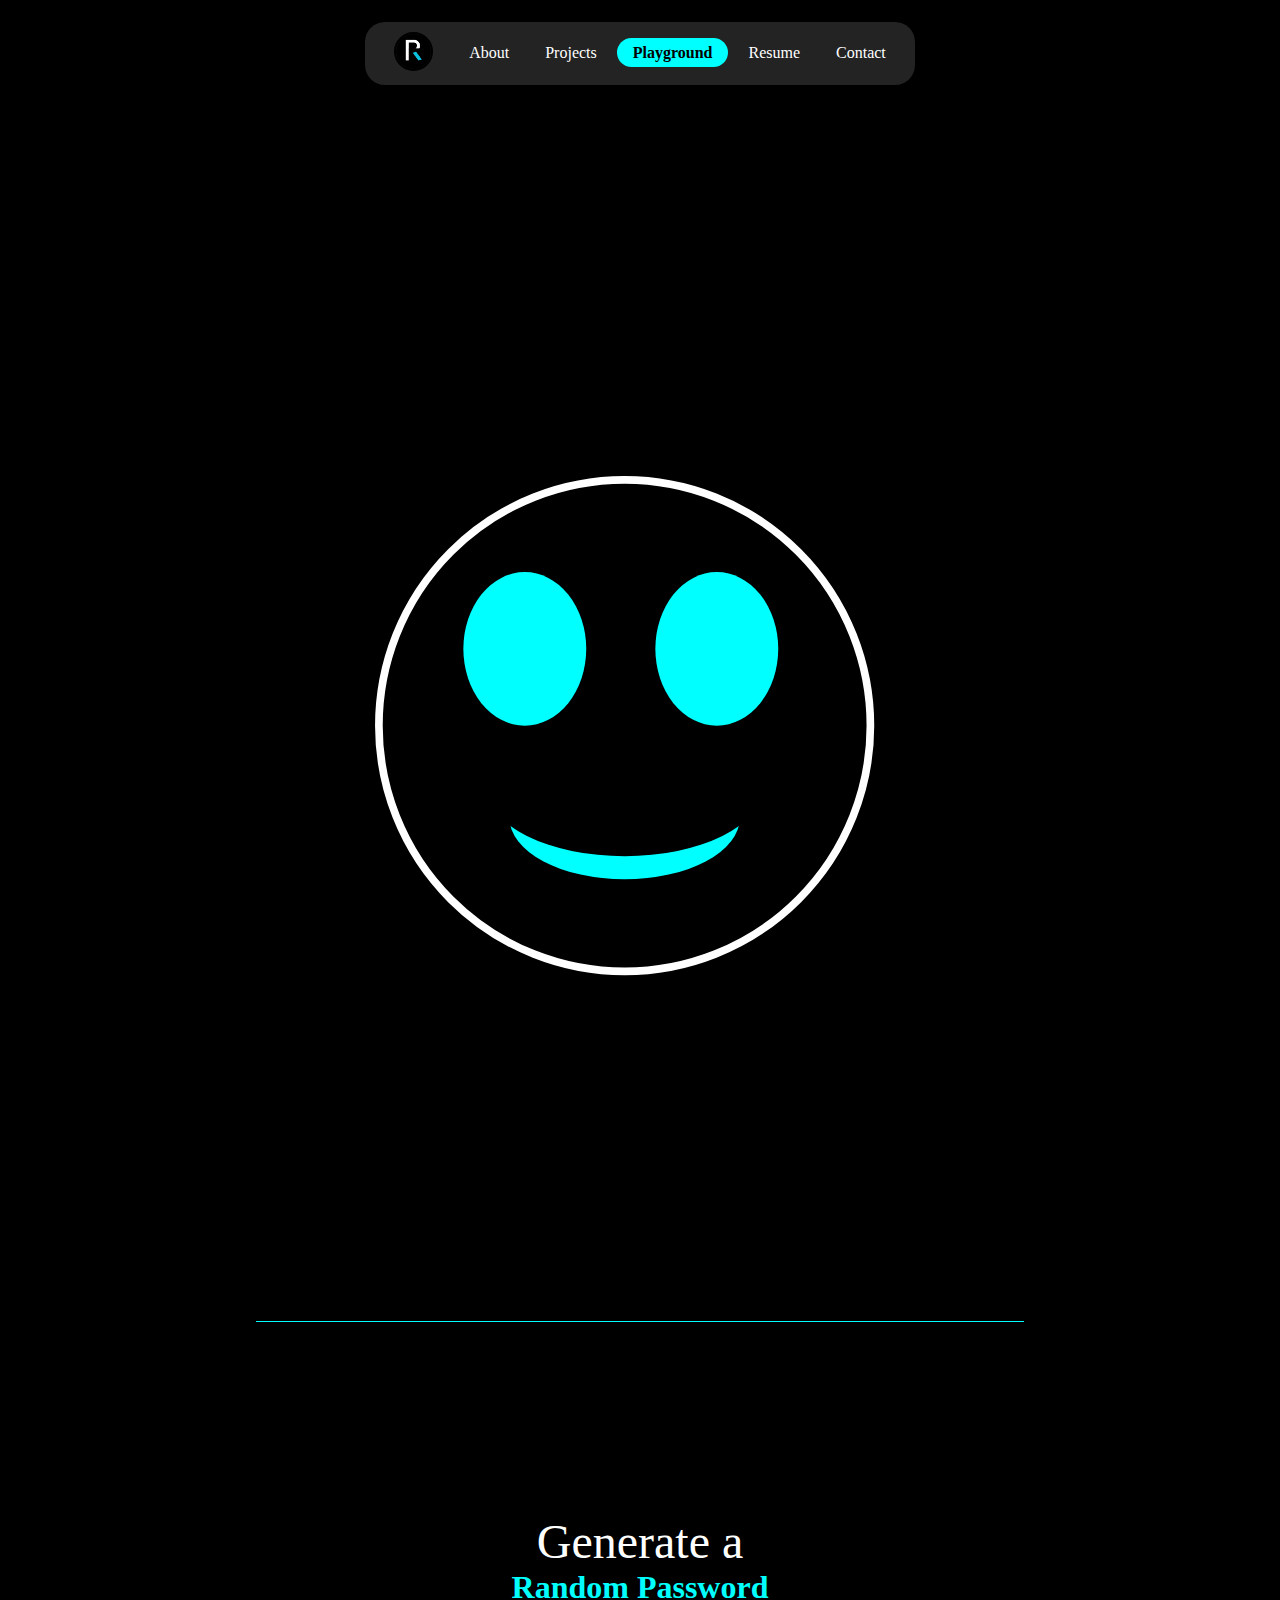
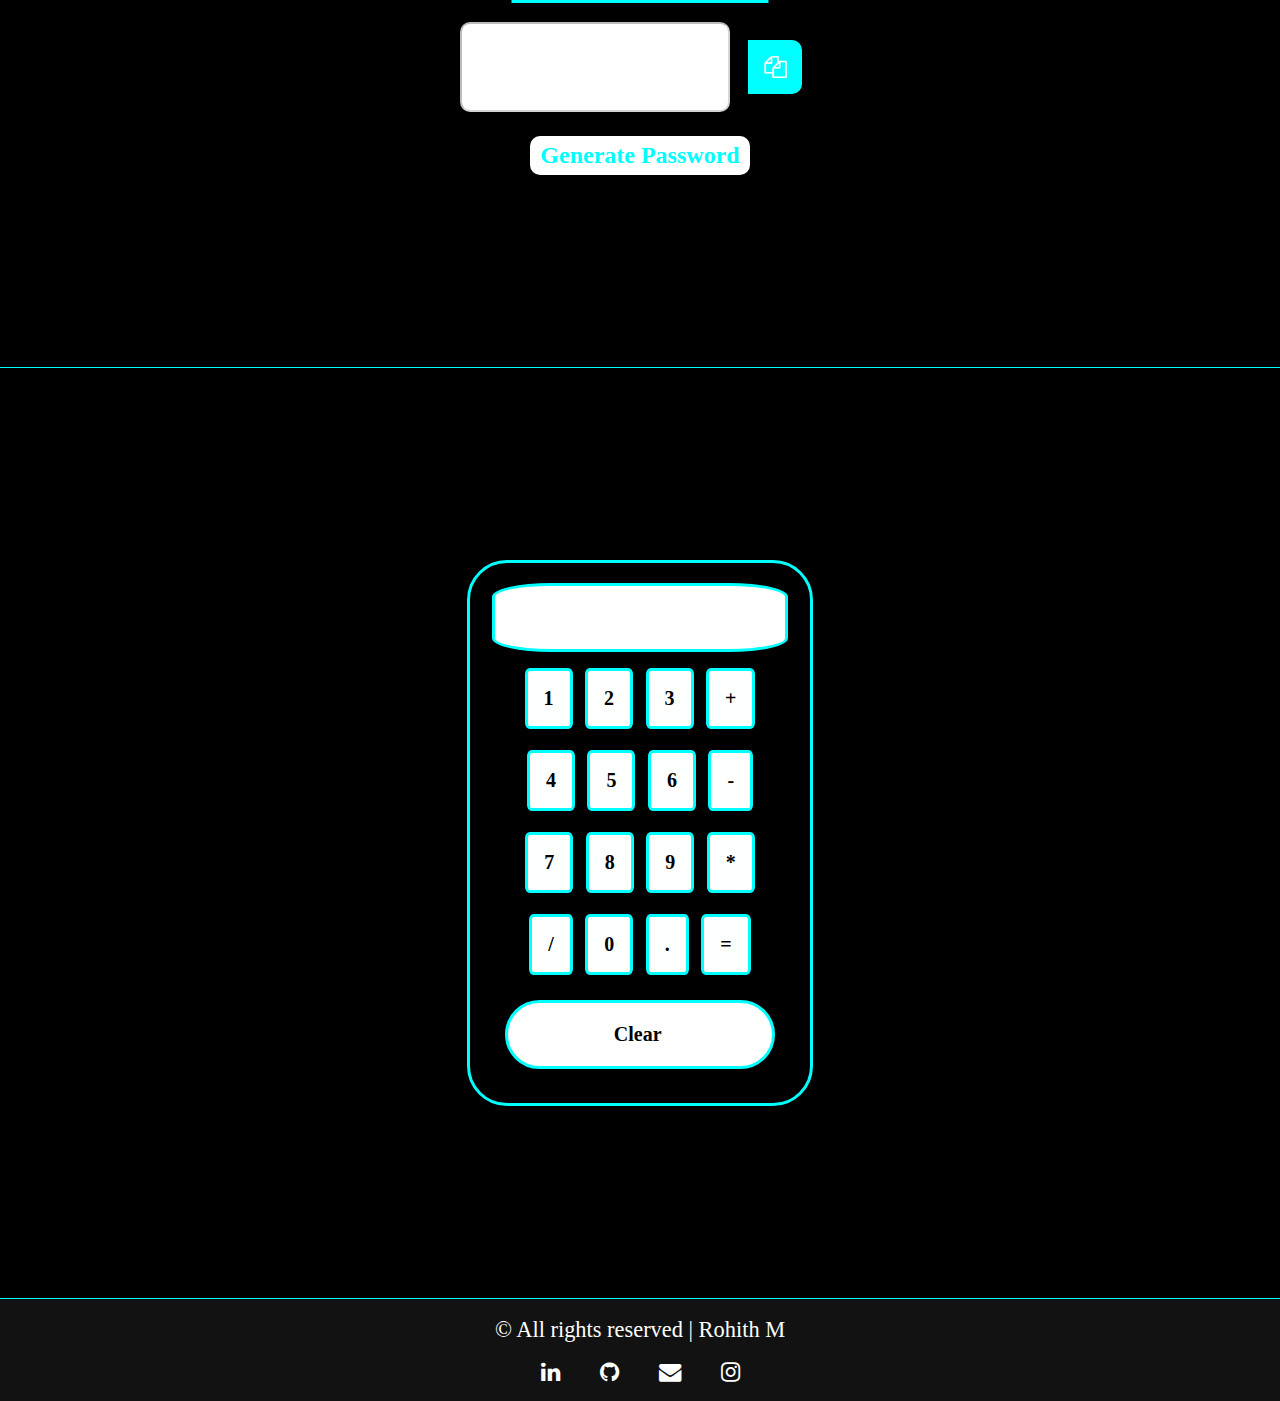
<file: html/playground.html>
<!DOCTYPE html>
<html lang="en">
<head>
    <meta charset="UTF-8">
    <meta name="viewport" content="width=device-width, initial-scale=1.0">
    <title>Playground</title>

    <link rel="stylesheet" href="https://cdnjs.cloudflare.com/ajax/libs/font-awesome/4.7.0/css/font-awesome.min.css">
    <link rel="shortcut icon" href="../images/favicon.ico" type="image/x-icon">
    <link rel="stylesheet" href="../style/playground.css">
</head>
<body>

    <div class="main-nav"> 
        <ul class="nav-links">
            <li><a href="../index.html" class="not-active"><img src="../images/logo.png" alt="logo"></a></li>
            <li><a href="about.html" class="not-active">About</a></li>
            <li><a href="projects.html" class="not-active">Projects</a></li>
            <li><a href="playground.html" class="active">Playground</a></li>
            <li><a href="resume.html" class="not-active">Resume</a></li>
            <li><a href="contact.html" class="not-active">Contact</a></li>
        </ul>
    </div>

    <div class="main-nav-small">
        <div class="main-nav-small-visible">
            <a href="../index.html" class="not-active"><img src="../images/logo.png" alt="logo"></a>
            <a href="#" class="icon-dropdown" onclick="dropDownMenu()">
                <i class="fa fa-bars"></i>
              </a>
        </div>
        <div class="main-nav-small-inside hidden">
            <div class="main-nav-small-inside-all">
                <a href="about.html">About</a>
                <a href="projects.html">Projects</a>
                <a href="playground.html">Playground</a>
                <a href="resume.html">Resume</a>
                <a href="contact.html">Contact</a>
            </div>
        </div>
    </div>


    <!--Content-->
    <div class="container">
        <div class="playground-container">
            
            <!-- <div class="box traffic">
                <div class="traffic-signal">
                    <div class="red-signal"></div>
                    <div class="orange-signal"></div>
                    <div class="green-signal"></div>
                    <div class="traffic-msg"></div>
                </div>
            </div> -->

            <div class="box smiley">
                <svg viewBox="0 0 500 500" class="svg-container">
                    <circle cx="240" cy="240" r="160" fill="black" stroke="white" stroke-width="5px"></circle>
                    <ellipse cx="175" cy="190" rx="40" ry="50" fill="aqua"></ellipse>
                    <ellipse cx="300" cy="190" rx="40" ry="50" fill="aqua"></ellipse>
                    <ellipse cx="240" cy="300" rx="75" ry="40" fill="aqua"></ellipse>
                    <ellipse cx="240" cy="280" rx="90" ry="45" fill="black"></ellipse>
                </svg>
            </div>
        
            </div> 
            
            
            <div class="box random-password-generator">
                <div class="random-password-container">
                    <div class="line-one">
                        Generate a 
                    </div>
                
                    <div class="line-two">
                        Random Password
                    </div>
                
                    <div class="line-three">
                        <input type="text" class="random-password" name="password-name" disabled>
                        <i class="fa fa-copy" onclick="copyPassword()"></i>
                    </div>
                
                    <div class="line-four">
                        <button class="generate-password" onclick="generateRandomPassword()">Generate Password</button>
                    </div>
                </div>
            </div>


            <div class="calculator box">
                <div class= "formstyle">
                    <form name = "form1">
                        
                      <input id = "calc" type ="text" name = "answer"> <br> <br>
                      <input type = "button" value = "1" onclick = "form1.answer.value += '1' ">
                      <input type = "button" value = "2" onclick = "form1.answer.value += '2' ">
                      <input type = "button" value = "3" onclick = "form1.answer.value += '3' ">
                       <input type = "button" value = "+" onclick = "form1.answer.value += '+' ">
                      <br> <br>
                      
                      <input type = "button" value = "4" onclick = "form1.answer.value += '4' ">
                      <input type = "button" value = "5" onclick = "form1.answer.value += '5' ">
                      <input type = "button" value = "6" onclick = "form1.answer.value += '6' ">
                      <input type = "button" value = "-" onclick = "form1.answer.value += '-' ">
                      <br> <br>
                      
                      <input type = "button" value = "7" onclick = "form1.answer.value += '7' ">
                      <input type = "button" value = "8" onclick = "form1.answer.value += '8' ">
                      <input type = "button" value = "9" onclick = "form1.answer.value += '9' ">
                      <input type = "button" value = "*" onclick = "form1.answer.value += '*' ">
                      <br> <br>
                      
                      
                      <input type = "button" value = "/" onclick = "form1.answer.value += '/' ">
                      <input type = "button" value = "0" onclick = "form1.answer.value += '0' ">
                        <input type = "button" value = "." onclick = "form1.answer.value += '.' ">
                      <input type = "button" value = "=" onclick = "form1.answer.value = eval(form1.answer.value) ">
                        <br>
                      <input type = "button" value = "Clear " onclick = "form1.answer.value = ' ' " id= "clear" >
                      <br> 
                      
                    </form>
                </div>
            </div>


        </div>
    </div>
    






    <!--footer-->
    <footer class = "site-footer">
        <div class="footer-rights">&#169 All rights reserved | <a href="../index.html">Rohith M</a></div>
        <div class="social-media">
            <a href="https://www.linkedin.com/in/rohith-m-profilein/"><i class="fa fa-linkedin footer-icon"></i></a>
            <a href="https://github.com/ROHITH-M10"><i class="fa fa-github footer-icon"></i></a>
            <a href="mailto:rohithmemail@gmail.com"><i class="fa fa-envelope footer-icon"></i></a>
            <a href="https://www.instagram.com/__rohith.m__/"><i class="fa fa-instagram footer-icon"></i></a>


        </div>
    </footer>



    <script src="../script/playground.js"></script>
</body>
</html>
</file>
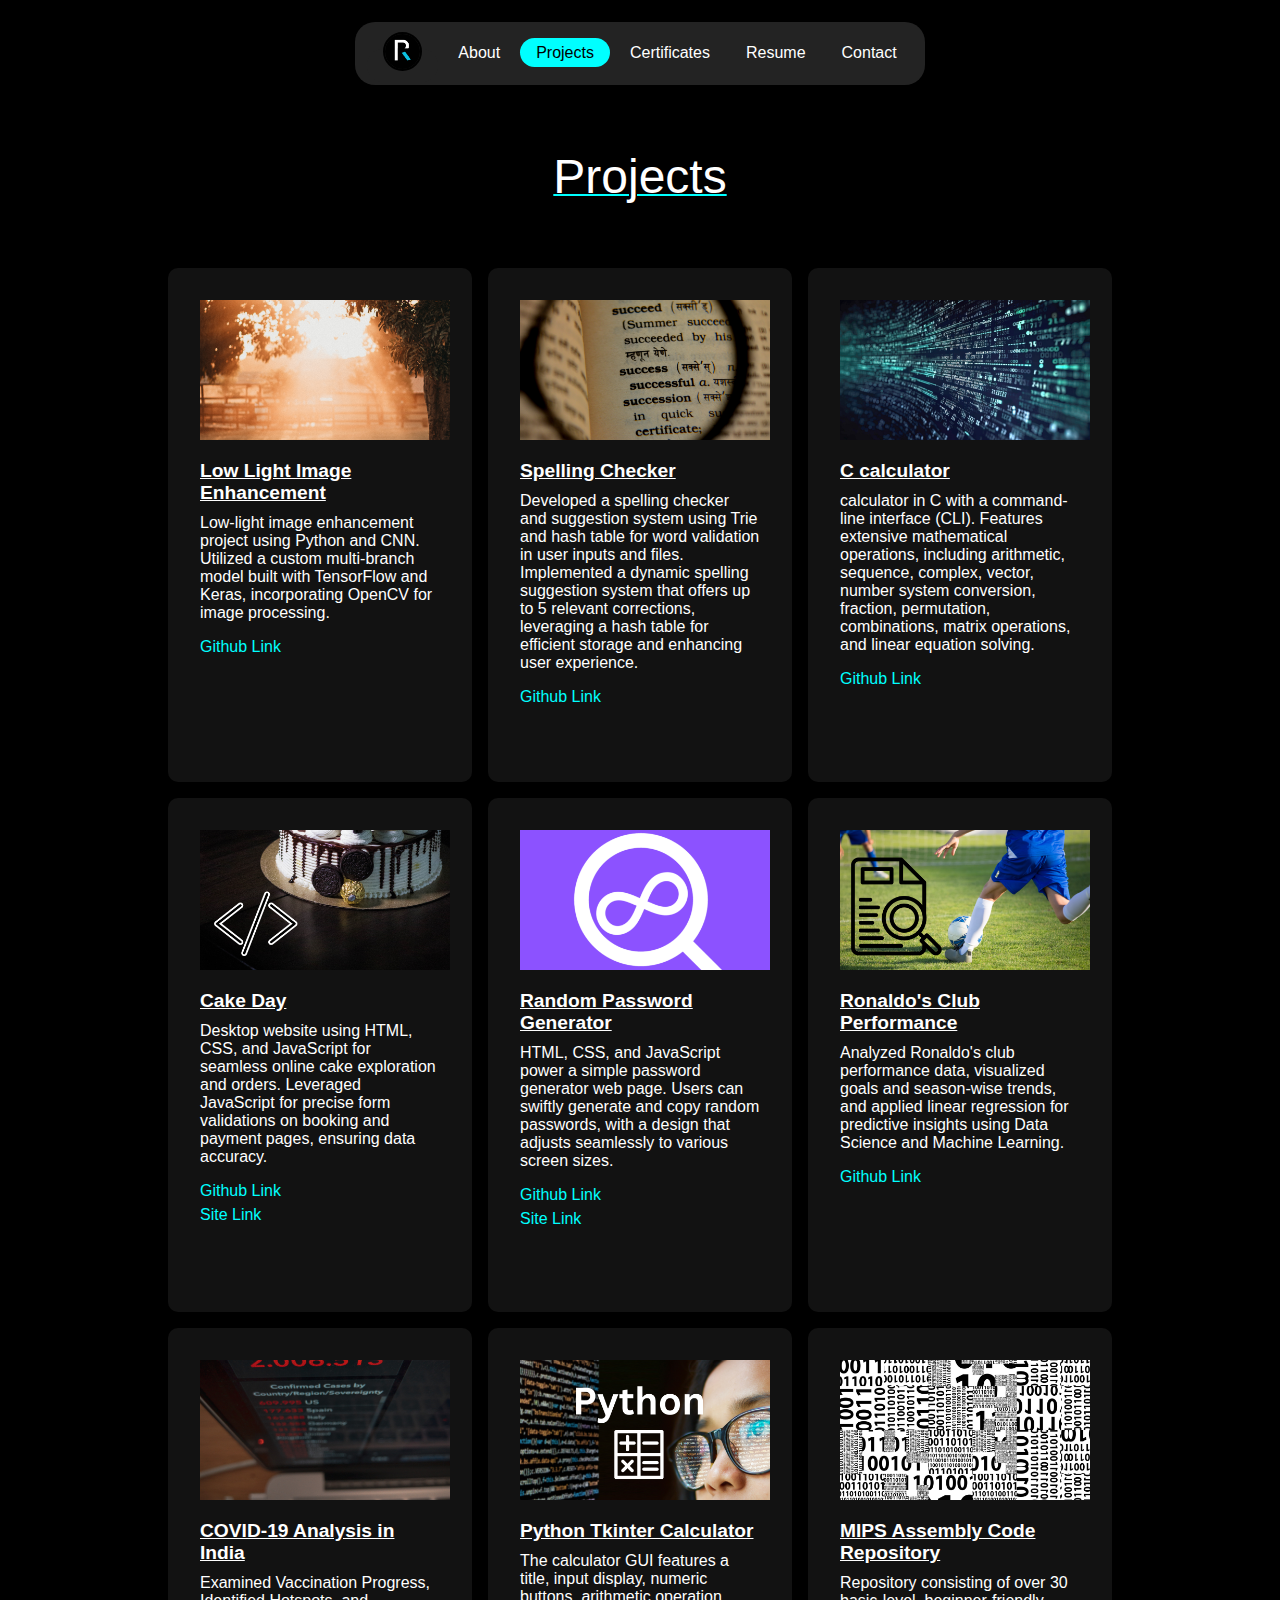
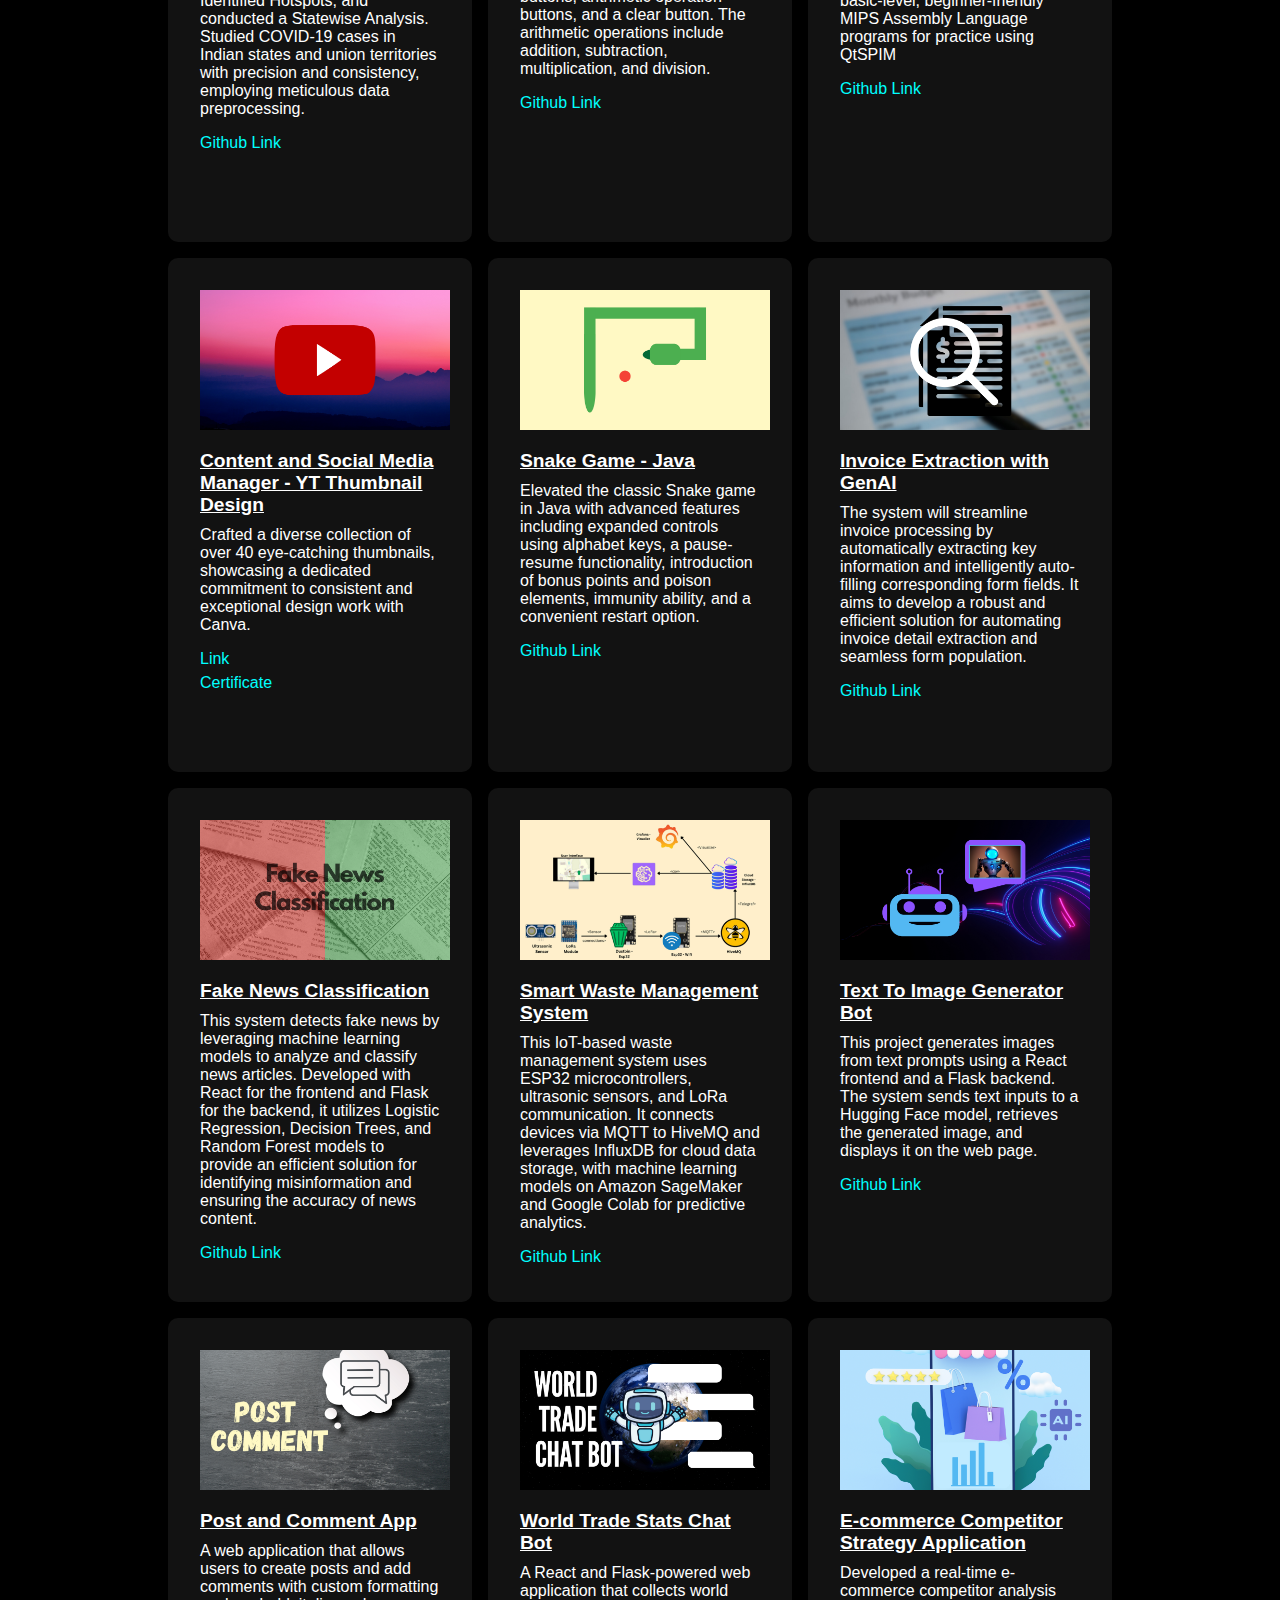
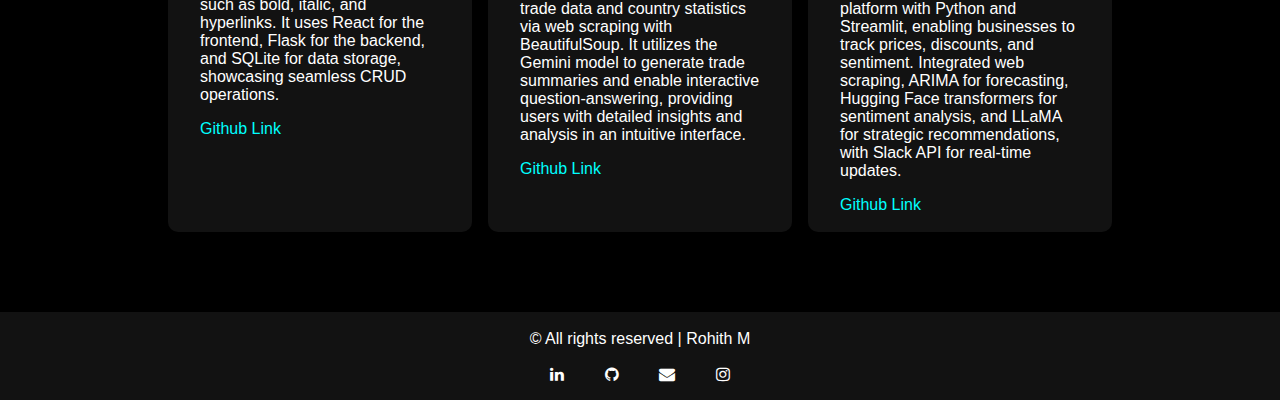
<file: html/projects.html>
<!DOCTYPE html>
<html lang="en">
<head>
    <meta charset="UTF-8">
    <meta name="viewport" content="width=device-width, initial-scale=1.0">
    <title>Projects</title>

    <link rel="stylesheet" href="https://cdnjs.cloudflare.com/ajax/libs/font-awesome/4.7.0/css/font-awesome.min.css">
    <link rel="shortcut icon" href="../images/favicon.ico" type="image/x-icon">
    <link rel="stylesheet" href="../style/projects.css">

    <link rel="preconnect" href="https://fonts.googleapis.com">
    <link rel="preconnect" href="https://fonts.gstatic.com" crossorigin>
    <link href="https://fonts.googleapis.com/css2?family=Roboto+Slab:wght@100..900&display=swap" rel="stylesheet">


    <script src="../script/projects.js"></script>

    
</head>


<body style="max-width: 100vw">

    <div class="main-nav"> 
        <ul class="nav-links">
            <li><a href="../index.html" class="not-active not-active-img"><img src="../images/logo.png" alt="logo"></a></li>
            <li><a href="about.html" class="not-active">About</a></li>
            <li><a href="projects.html" class="active">Projects</a></li>
            <!-- <li><a href="playground.html" class="not-active">Playground</a></li> -->
            <li><a href="certificates.html" class="not-active">Certificates</a></li>
            <li><a href="resume.html" class="not-active">Resume</a></li>
            <li><a href="contact.html" class="not-active">Contact</a></li>
        </ul>
    </div>

    <div class="main-nav-small">
        <div class="main-nav-small-visible">
            <a href="../index.html" class="not-active"><img src="../images/logo.png" alt="logo"></a>
            <a href="#" class="icon-dropdown" onclick="dropDownMenu()">
                <i class="fa fa-bars"></i>
              </a>
        </div>
        <div class="main-nav-small-inside hidden">
            <div class="main-nav-small-inside-all">
                <a href="about.html">About</a>
                <a href="projects.html">Projects</a>
                <!-- <a href="playground.html">Playground</a> -->
                <a href="certificates.html">Certificates</a>
                <a href="resume.html">Resume</a>
                <a href="contact.html">Contact</a>
            </div>
        </div>
    </div>

    
    

    <div class="main-container">
        <div class="project-title">
            <h1>Projects</h1>
        </div> 
        <div class="project-container">
            <div class="project one-project">
                <div class="img-block">
                    <img src="../images/project_images/project1.png" alt="project_image">
                </div>
                <div class="project-info-block">
                    <h2>Low Light Image Enhancement</h2>
                    <p>Low-light image enhancement project using Python and CNN. Utilized a custom multi-branch model built with TensorFlow and Keras, incorporating OpenCV for image processing.</p>
                    <a href="https://github.com/ROHITH-M10/Low-Light-Image-Enhancement" target="_blank" class="project-link">Github Link</a>
                </div>
            </div>
    
            <div class="project two-project">
                <div class="img-block">
                    <img src="../images/project_images/project2.png" alt="project_image">
                </div>
                <div class="project-info-block">
                    <h2>Spelling Checker</h2>
                    <p>Developed a spelling checker and suggestion system using Trie and hash table for word validation in user inputs and files. Implemented a dynamic spelling suggestion system that offers up to 5 relevant corrections, leveraging a hash table for efficient storage and enhancing user experience.</p>
                    <a href="https://github.com/ROHITH-M10/SpellingChecker" target="_blank" class="project-link">Github Link</a>
                </div>
            </div>

            <div class="project three-project">
                <div class="img-block">
                    <img src="../images/project_images/project3.png" alt="project_image">
                </div>
                <div class="project-info-block">
                    <h2>C calculator</h2>
                    <p>calculator in C with a command-line interface (CLI). Features extensive mathematical operations, including arithmetic, sequence, complex, vector, number system conversion, fraction, permutation, combinations, matrix operations, and linear equation solving.</p>
                    <a href="https://github.com/ROHITH-M10/Calculator" target="_blank" class="project-link">Github Link</a>
                </div>
            </div>

            <div class="project four-project">
                <div class="img-block">
                    <img src="../images/project_images/project4.png" alt="project_image">
                </div>
                <div class="project-info-block">
                    <h2>Cake Day</h2>
                    <p>Desktop website using HTML, CSS, and JavaScript for seamless online cake exploration and orders. Leveraged JavaScript for precise form validations on booking and payment pages, ensuring data accuracy.</p>
                    <a href="https://github.com/ROHITH-M10/Cake-Day" target="_blank" class="project-link">Github Link</a>
                    <a href="https://rohith-m10.github.io/Cake-Day/" target="_blank">Site Link</a>
                </div>
            </div>

            <div class="project five-project">
                <div class="img-block">
                    <img src="../images/project_images/project5.png" alt="project_image">
                </div>
                <div class="project-info-block">
                    <h2>Random Password Generator</h2>
                    <p>HTML, CSS, and JavaScript power a simple password generator web page. Users can swiftly generate and copy random passwords, with a design that adjusts seamlessly to various screen sizes.</p>
                    <a href="https://github.com/ROHITH-M10/random_password_generator" target="_blank" class="project-link">Github Link</a>
                    <a href="https://rohith-m10.github.io/random_password_generator/" target="_blank">Site Link</a>
                </div>
            </div>

            <div class="project six-project">
                <div class="img-block">
                    <img src="../images/project_images/project6.png" alt="project_image">
                </div>
                <div class="project-info-block">
                    <h2>Ronaldo's Club Performance</h2>
                    <p>Analyzed Ronaldo's club performance data, visualized goals and season-wise trends, and applied linear regression for predictive insights using Data Science and Machine Learning.</p>
                    <a href="https://github.com/ROHITH-M10/ronaldo_club_vs_appearance_goal_analysis" target="_blank" class="project-link">Github Link</a>

                </div>
            </div>

            <div class="project seven-project">
                <div class="img-block">
                    <img src="../images/project_images/project7.png" alt="project_image">
                </div>
                <div class="project-info-block">
                    <h2>COVID-19 Analysis in India</h2>
                    <p>Examined Vaccination Progress, Identified Hotspots, and conducted a Statewise Analysis. Studied COVID-19 cases in Indian states and union territories with precision and consistency, employing meticulous data preprocessing. </p>
                    <a href="https://github.com/ROHITH-M10/COVID-19-DATA-ANALYSIS-AND-VISUALIZATION" target="_blank" class="project-link">Github Link</a>

                </div>
            </div>

            <div class="project eight-project">
                <div class="img-block">
                    <img src="../images/project_images/project8.png" alt="project_image">
                </div>
                <div class="project-info-block">
                    <h2>Python Tkinter Calculator</h2>
                    <p>The calculator GUI features a title, input display, numeric buttons, arithmetic operation buttons, and a clear button. The arithmetic operations include addition, subtraction, multiplication, and division.</p>
                    <a href="https://github.com/ROHITH-M10/Calculator_Tkinter/blob/main/calculator.py" target="_blank" class="project-link">Github Link</a>

                </div>
            </div>

            <div class="project nine-project">
                <div class="img-block">
                    <img src="../images/project_images/project9.png" alt="project_image">
                </div>
                <div class="project-info-block">
                    <h2>MIPS Assembly Code Repository</h2>
                    <p>Repository consisting of over 30 basic-level, beginner-friendly MIPS Assembly Language programs for practice using QtSPIM</p>
                    <a href="https://github.com/ROHITH-M10/MIPS-Assembly-Language-Programs-QtSpim" target="_blank" class="project-link">Github Link</a>

                </div>
            </div>

            <div class="project ten-project">
                <div class="img-block">
                    <img src="../images/project_images/project10.png" alt="project_image">
                </div>
                <div class="project-info-block">
                    <h2>Content and Social Media Manager - YT Thumbnail Design</h2>
                    <p>Crafted a diverse collection of over 40 eye-catching thumbnails, showcasing a dedicated commitment to consistent and exceptional design work with Canva.</p>
                    <a href="https://drive.google.com/drive/folders/1hY7xTDSlkxBUiBi0hdlTh0gx0Q6zB-On?usp=drive_link" target="_blank" class="project-link">Link</a>
                    <a href="https://drive.google.com/file/d/1A8o3aNeoj4V9Jqra10kW7bRwmWG5IHsL/view?usp=drive_link" target="_blank">Certificate</a>

                </div>
            </div>

            <div class="project eleven-project">
                <div class="img-block">
                    <img src="../images/project_images/project11.png" alt="project_image">
                </div>
                <div class="project-info-block">
                    <h2>Snake Game - Java</h2>
                    <p>Elevated the classic Snake game in Java with advanced features including expanded controls using alphabet keys, a pause-resume functionality, introduction of bonus points and poison elements, immunity ability, and a convenient restart option.</p>
                    <a href="https://github.com/ROHITH-M10/SNAKE_GAME" target="_blank" class="project-link">Github Link</a>
                    
                </div>
            </div>


            <div class="project twelve-project">
                <div class="img-block">
                    <img src="../images/project_images/project12.png" alt="project_image">
                </div>
                <div class="project-info-block">
                    <h2>Invoice Extraction with GenAI</h2>
                    
                    <p>The system will streamline invoice processing by automatically extracting key information and intelligently auto-filling corresponding form fields. It aims to develop a robust and efficient solution for automating invoice detail extraction and seamless form population.</p>
                    <a href="https://github.com/ROHITH-M10/aws-invoice-generation" target="_blank" class="project-link">Github Link</a>
                    
                </div>
            </div>


            <div class="project thirteen-project">
                <div class="img-block">
                    <img src="../images/project_images/project13.png" alt="project_image">
                </div>
                <div class="project-info-block">
                    <h2>Fake News Classification</h2>
                              
                    <p>This system detects fake news by leveraging machine learning models to analyze and classify news articles. Developed with React for the frontend and Flask for the backend, it utilizes Logistic Regression, Decision Trees, and Random Forest models to provide an efficient solution for identifying misinformation and ensuring the accuracy of news content.</p>
                    <a href="https://github.com/ROHITH-M10/Fake-News-Detection" target="_blank" class="project-link">Github Link</a>
                    
                </div>
            </div>



            <div class="project fourteen-project">
                <div class="img-block">
                    <img src="../images/project_images/project14.png" alt="project_image">
                </div>
                <div class="project-info-block">
                    <h2>Smart Waste Management System</h2>
                              
                    <p>This IoT-based waste management system uses ESP32 microcontrollers, ultrasonic sensors, and LoRa communication. It connects devices via MQTT to HiveMQ and leverages InfluxDB for cloud data storage, with machine learning models on Amazon SageMaker and Google Colab for predictive analytics.</p>
                    <a href="https://github.com/ROHITH-M10/IOT-Smart-Waste-Management-System" target="_blank" class="project-link">Github Link</a>
                    
                </div>
            </div> 


            <div class="project fifteen-project">
                <div class="img-block">
                    <img src="../images/project_images/project15.png" alt="project_image">
                </div>
                <div class="project-info-block">
                    <h2>Text To Image Generator Bot</h2>
                              
                    <p>This project generates images from text prompts using a React frontend and a Flask backend. The system sends text inputs to a Hugging Face model, retrieves the generated image, and displays it on the web page.</p>
                    <a href="https://github.com/ROHITH-M10/Text-To-Image-Generator-Bot" target="_blank" class="project-link">Github Link</a>
                    
                </div>
            </div>


            <div class="project sixteen-project">
                <div class="img-block">
                    <img src="../images/project_images/project16.png" alt="project_image">
                </div>
                <div class="project-info-block">
                    <h2>Post and Comment App</h2>
                              
                    <p>A web application that allows users to create posts and add comments with custom formatting such as bold, italic, and hyperlinks. It uses React for the frontend, Flask for the backend, and SQLite for data storage, showcasing seamless CRUD operations.</p>
                    <a href="https://github.com/ROHITH-M10/Posts-Comments" target="_blank" class="project-link">Github Link</a>
                    
                </div>
            </div>

            <div class="project seventeen-project">
                <div class="img-block">
                    <img src="../images/project_images/project17.png" alt="project_image">
                </div>
                <div class="project-info-block">
                    <h2>World Trade Stats Chat Bot</h2>

                    <p>A React and Flask-powered web application that collects world trade data and country statistics via web scraping with BeautifulSoup. It utilizes the Gemini model to generate trade summaries and enable interactive question-answering, providing users with detailed insights and analysis in an intuitive interface.</p>     
                    <a href="https://github.com/ROHITH-M10/World_Trade_Chat_Bot" target="_blank" class="project-link">Github Link</a>
                    
                </div>
            </div>


            <div class="project eighteen-project">
                <div class="img-block">
                    <img src="../images/project_images/project18.png" alt="project_image">
                </div>
                <div class="project-info-block">
                    <h2>E-commerce Competitor Strategy Application</h2>

                    <p>Developed a real-time e-commerce competitor analysis platform with Python and Streamlit, enabling businesses to track prices, discounts, and sentiment. Integrated web scraping, ARIMA for forecasting, Hugging Face transformers for sentiment analysis, and LLaMA for strategic recommendations, with Slack API for real-time updates.</p>
                    <a href="https://github.com/ROHITH-M10/e-commerce-competitor-analysis" target="_blank" class="project-link">Github Link</a>
                    
                </div>
            </div>




        </div>
    </div>






    <!--footer-->
    <footer class = "site-footer">
        <div class="footer-rights">&#169 All rights reserved | <a href="../index.html">Rohith M</a></div>
        <div class="social-media">
            <a href="https://www.linkedin.com/in/rohith-m-profilein/"><i class="fa fa-linkedin footer-icon"></i></a>
            <a href="https://github.com/ROHITH-M10"><i class="fa fa-github footer-icon"></i></a>
            <a href="mailto:rohithmemail@gmail.com"><i class="fa fa-envelope footer-icon"></i></a>
            <a href="https://www.instagram.com/__rohith.m__/"><i class="fa fa-instagram footer-icon"></i></a>


        </div>
    </footer>

</body>
</html>
</file>
<file: style/style.css>
*{
    margin: 0;
    padding: 0;
    text-decoration: none;
    font-family:sans-serif;
}

body{
    background-color:black;
    color: white;
    user-select: none;
    transition: 0.5s ease-in-out;
    animation: body 1s ease-in-out;
}   

@keyframes body{
    0%{
        opacity: 0;
    }
    100%{
        opacity: 1;
    }
}

::-webkit-scrollbar{
    display: none;
}

.main-nav{
    display: flex;
    justify-content: center;
    height: 8vh;
}

.nav-links{
    flex-wrap: wrap;
    display: flex;
    justify-content: center;
    align-items: center;
    background-color: rgb(35, 35, 35,1);
    color: white;
    transition: 0.5s ease-in-out;
    margin-top: 2vh;
    border-radius: 20px;
    padding:0.6rem 0.8rem;
    gap: 4px;
    height: 6vh;
}

/* animation for nav-link on loading */
.nav-links{
    animation: navlink 1s ease-in-out;
}

@keyframes navlink{
    0%{
        opacity: 0;
        transform: translateY(-20px);
    }
    100%{
        opacity: 1;
        transform: translateY(0px);
    }
}


.active{
    
}

.active img{
    border-radius: 50%;
    border: solid 2px aqua;
    width: 35px;
    height: 35px;
}

.active img:hover{
    transition: 0.5s ease-in-out;
}

.nav-links{
    list-style: none;
    font-size: 1rem;
}

.nav-links a{
    color: white;
    padding: 8px 16px;
}

.nav-links .not-active{
    color: white;
    font-size: 1rem;
    font-weight: 600;
    padding: 8px 16px;
    border-radius: 20px;
    transition: 0.5s ease-in-out;
    background: linear-gradient(to right, aqua 50%, rgb(35, 35, 35) 50%);
    background-size: 200% 100%;
    background-position: right;
}

.nav-links .not-active:not(.not-active-img):hover{
    color: rgb(0, 0, 0);
    transition: 0.5s ease-in-out;
    background-position: left;
}


/* small screen nav bar */

.hidden {
    display: none;
}

.main-nav-small-visible{
    display: flex;
    flex-direction: row;
    align-items: center;
    background-color: rgb(18, 18, 18);
    width: 100%;
    justify-content: space-between;
}

.main-nav-small-visible .active img{
    margin: 0px 10px;
}

.main-nav-small-inside{
    display: hidden;
}

.main-nav-small-inside-all{
    display: flex;
    flex-direction: column;
    height: 100vh;
    gap: 4vh;
    align-items: center;
    background-color: rgb(18, 18, 18);

}

.main-nav-small-inside a{
    color: white;
    font-size: 2rem;
    border-bottom: solid 1px rgb(255, 255, 255);
}


/* content */
.main-box{
    display: flex;
    flex-direction: column;
    justify-content: center;
    align-items: center;
    transition: 0.5s ease-in-out;
    flex-wrap: wrap;
    height: 84vh;
}

.content{
    display: flex;
    flex-direction: column;
    justify-content: center;
    align-items: center;
    flex-wrap: wrap;
}

.title-content{
    display: flex;
    flex-direction: column;
    justify-content: center;
    align-items: center;
    flex-wrap: wrap;
}

.content img{
    width: 36%;
    height: 36%;
    border-radius: 50%;
    transition: 0.5s ease-in-out;
}

.title-content h1{
    font-size: 3rem;
    font-weight: 400;
    padding: 1rem;
}

.title-content .info{
    color:rgb(255, 255, 255);
    font-size: 1rem;
    display: flex;
    flex-wrap: wrap;
    justify-content: center;
    align-items: center;
    gap: 8px;
}

.title-content .info div{
    background-color: rgb(18, 18, 18);
    padding: 0.4rem;
    border-radius: 10px;
    border: solid 1px rgba(255, 255, 255, 0.205);
}

.title-content .info div:hover{
    border: solid 1px rgba(0, 255, 255, 0.265);
}



/* footer */
.site-footer{

    background-color: rgb(18, 18, 18);
    text-align: center;
    transition: 0.5s ease-in-out;
}

.site-footer, .footer-rights, .fa{
    color: white;


}

.footer-rights{
    padding: 2vh 0vh 0vh 0vh;
    font-size: 1rem;
}

.footer-rights a{
    text-decoration: none;
    color: white;
}

.fa{
    padding: 2vh;
    font-size: 1rem;

}

.footer-icon:hover{
    color: aqua;
    transition: 0.5s ease-in-out;
    

}

/* .content .info{
    font-size: 0.5rem;
    margin-top: 5px;
    font-weight: 400;
}
.info{
    display: flex;
    gap: 2px;
}
.first{
    
    animation: tagcolor 6s infinite ;
}

.second{
    animation: tagcolor 6s infinite;
    animation-delay: 2s;
}

.third{
    animation: tagcolor 6s infinite;
    animation-delay: 3s;
}

.fourth{
    animation: tagcolor 6s infinite;
    animation-delay: 4s;
}

.fifth{
    animation: tagcolor 6s infinite;
    animation-delay: 5s;
}

.sixth{
    animation: tagcolor 6s infinite;
    animation-delay: 6s;
}






@keyframes tagcolor {
    0%{
        color: rgb(255, 255, 255);
    }
    50%{
        color: rgb(0, 0, 0);
    }
    100%{
        color: rgb(0, 0, 0);
    }

} */

@media screen and (max-width: 780px){
    .content img{
        width: 50%;
        height: 50%;
    }
}
</file>
<file: Portfolio/style.css>
*{
    margin: 0;
    padding: 0;
    text-decoration: none;
}

body{
    background-color:black;
    color: white;
    font-family: sans-serif;
    user-select: none;
}   

.nav-links{
    flex-wrap: wrap;
    display: flex;
    justify-content: center;
    align-items: center;
    gap: 4vw;
    padding-top: 2vh;
    background-color: rgb(0, 0, 0);
    color: white;
    transition: 0.5s ease-in-out;

}


ul{
    list-style: none;
    font-size: 5vh;
}

ul a{
    color: white;
}

.active{
    color:aqua;
    text-decoration: underline;
    text-underline-offset: 1vh;
}
.not-active:hover{
    color: aqua;
    text-decoration: underline;
    text-underline-offset: 1vh;
    transition: 1s ease-in-out;
}



/* content */
.main-box{
    display: flex;
    justify-content: center;
    align-items: center;
    margin-top: 10vh;
    transition: 0.5s ease-in-out;

}
.content{
    display:flex;
    flex-direction: column;
    justify-content: center;
    align-items: center;
}

.content img{
    border-radius: 50%;
    box-shadow: 0px 0px 10px aqua;
   
}

.content h1{
    font-size: 8vh;
    margin-top: 3vh;
    font-weight: 700;

}

.content .info{
    font-size: 4vh;
    margin-top:2vw;
    font-weight: 600;
    color:rgb(36, 36, 36);
}
.info{
    display: flex;
    flex-wrap: wrap;
    gap: 1vw;
    justify-content: center;
}
.first{
    
    animation: tagcolor1 6s infinite ease-in-out;
    animation-delay: 1s;
}

.second{
    animation: tagcolor2 6s infinite ease-in-out;
    animation-delay: 1s;
}

.third{
    animation: tagcolor3 6s infinite ease-in-out;
    animation-delay: 1s;
}

.fourth{
    animation: tagcolor4 6s infinite ease-in-out;
    animation-delay: 1s;
}

.fifth{
    animation: tagcolor5 6s infinite ease-in-out;
    animation-delay: 1s;
}

.sixth{
    animation: tagcolor6 6s infinite ease-in-out;
    animation-delay: 1s;
}

.fullstop-symbol{
    animation: tagcolor-fullstop 6s infinite ease-in-out;
    animation-delay: 1s;
}




@keyframes tagcolor1 {
    14%{
        color:white;
    }
    28%{
        color: rgb(36, 36, 36);
    }
    42%{
        color: rgb(36, 36, 36);
    }
    56%{
        color: rgb(36, 36, 36);
    }
    70%{
        color: rgb(36, 36, 36);
    }
    84%{
        color: rgb(36, 36, 36);
    }
    100%{
        color: rgb(36, 36, 36);
    }

}

@keyframes tagcolor2 {
    14%{
        color: rgb(36, 36, 36);
    }
    28%{
        color: white;
    }
    42%{
        color: rgb(36, 36, 36);
    }
    56%{
        color: rgb(36, 36, 36);
    }
    70%{
        color: rgb(36, 36, 36);
    }
    84%{
        color: rgb(36, 36, 36);
    }
    100%{
        color: rgb(36, 36, 36);
    }

}

@keyframes tagcolor3 {
    14%{
        color: rgb(36, 36, 36);
    }
    28%{
        color: rgb(36, 36, 36);
    }
    42%{
        color: white;
    }
    56%{
        color: rgb(36, 36, 36);
    }
    70%{
        color: rgb(36, 36, 36);
    }
    84%{
        color: rgb(36, 36, 36);
    }
    100%{
        color: rgb(36, 36, 36);
    }

}

@keyframes tagcolor4 {
    14%{
        color: rgb(36, 36, 36);
    }
    28%{
        color: rgb(36, 36, 36);
    }
    42%{
        color: rgb(36, 36, 36);
    }
    56%{
        color: white;
    }
    70%{
        color: rgb(36, 36, 36);
    }
    84%{
        color: rgb(36, 36, 36);
    }
    100%{
        color: rgb(36, 36, 36);
    }

}

@keyframes tagcolor5 {
    14%{
        color: rgb(36, 36, 36);
    }
    28%{
        color: rgb(36, 36, 36);
    }
    42%{
        color: rgb(36, 36, 36);
    }
    56%{
        color: rgb(36, 36, 36);
    }
    70%{
        color: white;
    }
    84%{
        color: rgb(36, 36, 36);
    }
    100%{
        color: rgb(36, 36, 36);
    }

}

@keyframes tagcolor6 {
    14%{
        color: rgb(36, 36, 36);
    }
    28%{
        color: rgb(36, 36, 36);
    }
    42%{
        color: rgb(36, 36, 36);
    }
    56%{
        color: rgb(36, 36, 36);
    }
    70%{
        color: rgb(36, 36, 36);
    }
    84%{
        color: white;
    }
    100%{
        color: rgb(36, 36, 36);
    }

}

@keyframes tagcolor-fullstop {
    14%{
        color: rgb(36, 36, 36);
    }
    28%{
        color: rgb(36, 36, 36);
    }
    42%{
        color: rgb(36, 36, 36);
    }
    56%{
        color: rgb(36, 36, 36);
    }
    70%{
        color: rgb(36, 36, 36);
    }
    84%{
        color: aqua;
    }
    100%{
        color: rgb(36, 36, 36);
    }
    
}

.site-footer{
    position: absolute;
    bottom: 0;
    width: 100%;
    background-color: rgb(18, 18, 18);
    text-align: center;
    transition: 0.5s ease-in-out;
}

.site-footer, .footer-rights, .fa{
    color: white;


}

.footer-rights{
    padding: 2vh 0vh 0vh 0vh;
    font-size: 3vh;
}

.fa{
    margin: 2vh;
    font-size: 3vh;

}

.footer-icon:hover{
    color: aqua;
    transition: 0.5s ease-in-out;
    

}

/* .content .info{
    font-size: 0.5rem;
    margin-top: 5px;
    font-weight: 400;
}
.info{
    display: flex;
    gap: 2px;
}
.first{
    
    animation: tagcolor 6s infinite ;
}

.second{
    animation: tagcolor 6s infinite;
    animation-delay: 2s;
}

.third{
    animation: tagcolor 6s infinite;
    animation-delay: 3s;
}

.fourth{
    animation: tagcolor 6s infinite;
    animation-delay: 4s;
}

.fifth{
    animation: tagcolor 6s infinite;
    animation-delay: 5s;
}

.sixth{
    animation: tagcolor 6s infinite;
    animation-delay: 6s;
}






@keyframes tagcolor {
    0%{
        color: rgb(255, 255, 255);
    }
    50%{
        color: rgb(0, 0, 0);
    }
    100%{
        color: rgb(0, 0, 0);
    }

} */
</file>
<file: style/about.css>
*{
    margin: 0;
    padding: 0;
    text-decoration: none;
    font-family:sans-serif;
}



body{
    background-color:black;
    color: white;
    user-select: none;
    min-height: 100vh;
    animation: body 1s ease-in-out;
}
 

@keyframes body{
    0%{
        opacity: 0;
    }
    100%{
        opacity: 1;
    }
}


::-webkit-scrollbar{
    display: none;
}



.main-nav{
    display: flex;
    justify-content: center;
}

.nav-links{
    flex-wrap: wrap;
    display: flex;
    justify-content: center;
    align-items: center;
    background-color: rgb(35, 35, 35,1);
    color: white;
    transition: 0.5s ease-in-out;
    margin-top: 1.4rem;
    border-radius: 20px;
    padding:0.6rem 0.8rem;
    gap: 4px;
    
}

/* animation for nav-link on loading */
.nav-links{
    animation: navlink 1s ease-in-out;
}

@keyframes navlink{
    0%{
        opacity: 0;
        transform: translateY(-20px);
    }
    100%{
        opacity: 1;
        transform: translateY(0px);
    }
}



.not-active img{
    border-radius: 50%;
    border: solid 2px rgb(0, 0, 0);
    width: 35px;
    height: 35px;
}

.nav-links{
    list-style: none;
    font-size: 1rem;
}

.nav-links a{
    color: white;
    padding: 8px 16px;
}

.nav-links .not-active:not(.not-active-img):hover{
    color: rgb(0, 0, 0);
    transition: 0.5s ease-in-out;
    background-position: left;

}

.nav-links .not-active{
    color: white;
    font-size: 1rem;
    padding: 8px 16px;
    border-radius: 20px;
    transition: 0.5s ease-in-out;
    background: linear-gradient(to right, aqua 49%, rgb(35, 35, 35) 50%);
    background-size: 200% 100%;
    background-position: right;
}

.nav-links .not-active-img{
    background-color: rgb(35, 35, 35);
}


.not-active img:hover{
    border-radius: 50%;
    border: solid 2px aqua;
    width: 35px;
    height: 35px;
    transition: 0.4s ease-in-out;
}

.nav-links .not-active-img:hover{
    background-color: rgb(35, 35, 35);
}

.nav-links .active{
    color: rgb(0, 0, 0);
    transition: 0.4s ease-in-out;
    background-color: aqua;
    padding: 6px 16px;
    border-radius: 20px;
    font-size: 1rem;
}



/* small screen nav bar */


.hidden {
    display: none;
}

.main-nav-small-visible{
    display: flex;
    flex-direction: row;
    align-items: center;
    background-color: rgb(18, 18, 18);
    width: 100%;
    justify-content: space-between;
}

.main-nav-small-visible .not-active img{
    margin: 0px 10px;
}

.main-nav-small-inside{
    display: hidden;
}

.main-nav-small-inside-all{
    display: flex;
    flex-direction: column;
    height: 100vh;
    gap: 4vh;
    align-items: center;
    background-color: rgb(18, 18, 18);

}

.main-nav-small-inside a{
    color: white;
    font-size: 2rem;
    border-bottom: solid 1px rgb(255, 255, 255);
}

.main-nav-small-inside{
    display: hidden;
}

.main-nav-small-inside-all{
    display: flex;
    flex-direction: column;
    height: 100vh;
    gap: 4vh;
    align-items: center;
    background-color: rgb(18, 18, 18);

}

.main-nav-small-inside a{
    color: white;
    font-size: 2rem;
    border-bottom: solid 1px rgb(255, 255, 255);
}



/* content */
.about-outside-container{
    padding-top: 2rem;
    background-color: rgb(0, 0, 0);
    max-width: 100%;
    display: flex;
    
}
.about-container{
    width: 60%;
    margin: 0 auto;
    margin-top: 2rem;
    margin-bottom: 5rem;

}

.hello{
    margin-bottom: 5rem;
    margin-top: 5rem;
    color: white;
}


.hello h1{
    font-size: 3rem;
    font-weight: 400;
    margin-bottom: 1rem;
    color: white;
    text-decoration: underline;
    text-decoration-color: aqua;
    text-decoration-thickness: 2px;
}
.hello p{
    font-size: 1.1rem;
    letter-spacing: 2px;
    color: white;
    align-items: flex-start;
    line-height: 1.5;
}
/* 
.x-box{
    display: flex;
    width: 100%;
    margin-top: 15rem;
    margin-bottom: 15rem;
}

.x-vertical{
    writing-mode: vertical-rl;
    text-orientation: upright;
    display:block;
    color: white;
    font-size: 1.5rem;
    letter-spacing: 2px;
    padding: 1rem;
    border-right: solid 3px white;
    margin: 1rem;

}

.x-body{
    display: flex;
    flex-direction: column;
    align-items: center;
    justify-content: center;
    padding: 1rem;
    background-color: rgb(0, 0, 0);
    color: white;
    width: 100%;
}

.x-h2,.x-p p{
    color: rgb(21, 21, 21);
    font-size: 1.3rem;
    letter-spacing: 2px;
}

.key-tag{
    color: rgb(159, 255, 255);
    padding: 2px 8px;
    border-radius: 10px;
}

.x-h2{
    font-size: 2rem;
    margin-bottom: 1.2rem;
}


.about-text-color{
    text-align: justify;
} */


.skills-container{
    margin-top: 5rem;
}
.skills{
    display: flex;
    gap: 3rem;
    flex-wrap: wrap;
    justify-content: flex-start;
    align-items: center;
    
}
.skills > *{
    background-color: rgb(18, 18, 18);
    border-radius: 10px;
    padding: 2rem;
    width: 40%;
    height: 100%;
}

.skills > *:hover{
    scale: 1.01;
    transition: 0.5s ease-in-out;
}


.skills h2{
    font-size: 1.5rem;
    margin-bottom: 1.2rem;
    color: white;
    text-decoration: underline;
    text-decoration-color: aqua;
}

.prog-lang ul li, .ml ul li, .web-dev ul li, .tools ul li{
    list-style:inside;
    list-style: square;
    color: white;
    font-size: 1.2rem;
    padding: 5px 0px;
    font-weight: 600;
}

.prog-lang ul li:hover, .ml ul li:hover, .web-dev ul li:hover, .tools ul li:hover{
    color: rgb(173, 244, 244);
}


/*footer*/


.site-footer{

    width: 100%;
    background-color: rgb(18, 18, 18);
    text-align: center;
    transition: 0.5s ease-in-out;
}

.site-footer, .footer-rights, .fa{
    color: white;


}

.footer-rights{
    padding: 2vh 0vh 0vh 0vh;
    font-size: 1rem;
}

.footer-rights a{
    text-decoration: none;
    color: white;
}

.fa{
    margin: 2vh;
    font-size: 1rem;

}

.footer-icon:hover{
    color: aqua;
    transition: 0.5s ease-in-out;
    

}

@media screen and (max-width: 768px){
    .about-container{
        width: 90%;
    }

    .skills > *{
        width: 90%;
    }
}
</file>
<file: style/contact.css>
*{
    margin: 0;
    padding: 0;
    text-decoration: none;
    font-family:sans-serif;
}



body{
    background-color:black;
    color: white;
    user-select: none;
    animation: body 1s ease-in-out;
}
 

@keyframes body{
    0%{
        opacity: 0;
    }
    100%{
        opacity: 1;
    }
}


::-webkit-scrollbar{
    display: none;
}



.main-nav{
    display: flex;
    justify-content: center;
}

.nav-links{
    flex-wrap: wrap;
    display: flex;
    justify-content: center;
    align-items: center;
    background-color: rgb(35, 35, 35,1);
    color: white;
    transition: 0.5s ease-in-out;
    margin-top: 1.4rem;
    border-radius: 20px;
    padding:0.6rem 0.8rem;
    gap: 4px;
    
}

/* animation for nav-link on loading */
.nav-links{
    animation: navlink 1s ease-in-out;
}

@keyframes navlink{
    0%{
        opacity: 0;
        transform: translateY(-20px);
    }
    100%{
        opacity: 1;
        transform: translateY(0px);
    }
}



.not-active img{
    border-radius: 50%;
    border: solid 2px rgb(0, 0, 0);
    width: 35px;
    height: 35px;
}

.nav-links{
    list-style: none;
    font-size: 1rem;
}

.nav-links a{
    color: white;
    padding: 8px 16px;
}

.nav-links .not-active:not(.not-active-img):hover{
    color: rgb(0, 0, 0);
    transition: 0.5s ease-in-out;
    background-position: left;

}

.nav-links .not-active{
    color: white;
    font-size: 1rem;
    padding: 8px 16px;
    border-radius: 20px;
    transition: 0.5s ease-in-out;
    background: linear-gradient(to right, aqua 49%, rgb(35, 35, 35) 50%);
    background-size: 200% 100%;
    background-position: right;
}

.nav-links .not-active-img{
    background-color: rgb(35, 35, 35);
}


.not-active img:hover{
    border-radius: 50%;
    border: solid 2px aqua;
    width: 35px;
    height: 35px;
    transition: 0.4s ease-in-out;
}

.nav-links .not-active-img:hover{
    background-color: rgb(35, 35, 35);
}

.nav-links .active{
    color: rgb(0, 0, 0);
    transition: 0.4s ease-in-out;
    background-color: aqua;
    padding: 6px 16px;
    border-radius: 20px;
    font-size: 1rem;
}



/* small screen nav bar */


.hidden {
    display: none;
}

.main-nav-small-visible{
    display: flex;
    flex-direction: row;
    align-items: center;
    background-color: rgb(18, 18, 18);
    width: 100%;
    justify-content: space-between;
}

.main-nav-small-visible .not-active img{
    margin: 0px 10px;
}

.main-nav-small-inside{
    display: hidden;
}

.main-nav-small-inside-all{
    display: flex;
    flex-direction: column;
    height: 100vh;
    gap: 4vh;
    align-items: center;
    background-color: rgb(18, 18, 18);

}

.main-nav-small-inside a{
    color: white;
    font-size: 2rem;
    border-bottom: solid 1px rgb(255, 255, 255);
}

.main-nav-small-inside{
    display: hidden;
}

.main-nav-small-inside-all{
    display: flex;
    flex-direction: column;
    height: 100vh;
    gap: 4vh;
    align-items: center;
    background-color: rgb(18, 18, 18);

}

.main-nav-small-inside a{
    color: white;
    font-size: 2rem;
    border-bottom: solid 1px rgb(255, 255, 255);
}



/*contact forms*/

.contact-container{
    padding-top:3rem;
    height: 90vh;
}
.contact-form{
    display: flex;
    flex-direction: column;
    justify-content: center;
}

.contact-heading,.text-content{
    text-align: center;
}

.contact-heading{

    font-size: 3rem;
    font-weight: 400;
    color: white;
    text-decoration: underline;
    text-decoration-color: aqua;
    text-decoration-thickness: 2px;
}

.mail-text{
    padding-top: 20px;
}

.text{
    padding-top: 10px;
    font-size: 1rem;
    color: rgba(255, 255, 255, 0.5);

}


.form{
    display: flex;
    flex-direction: column;
    justify-content: center;
    align-items: center;
}

#name{
    width: 60%;
    padding: 1rem;
    margin: 1rem;
    border: none;
    background-color: rgb(0, 0, 0);
    border-bottom: solid 1px rgb(18, 18, 18);
    color: white;
    font-size: 1rem;
    font-weight: 300;

}

#email{
    width: 60%;
    padding: 1rem;
    margin: 1rem;
    border: none;
    background-color: black;
    border-bottom: solid 1px rgb(18, 18, 18);
    color: white;
    font-size: 1rem;
    font-weight: 300;
}

#message{
    width: 60%;
    padding: 1rem;
    margin: 1rem;
    border: none;
    background-color: black;
    border: solid 1px rgb(18, 18, 18);
    border-radius: 10px;
    color: white;
    font-size: 1rem;
    font-weight: 300;
    resize: none;
}

#name:focus, #email:focus, #message:focus{
    outline: none;
}


.button-flex > button{
    margin: 1rem;
    border-radius: 10px;
    border: none;
    color: white;
    font-size: 1rem;
    font-weight: 300;
    cursor: pointer;
}

.button-flex > button > i{
    color: black;
    font-size: 1.2rem;
    
}

.submit-button{
    background-color: aqua;
}

.submit-button:hover{
    background-color: rgba(0, 255, 255, 0.5);
    transition: 0.5s ease-in-out;
}


.reset-button{
    background-color: red;
}
.reset-button:hover{
    background-color: rgba(255, 0, 0, 0.5);
    transition: 0.5s ease-in-out;
}

.button-flex{
    display: flex;
    flex-direction: row;
    justify-content: center;
    align-items: center;
    margin-bottom: 2rem;
}


#name:focus{
    background-color: rgb(0, 0, 0);
}
#email:focus{
    background-color: rgb(0, 0, 0);
}
#message:focus{
    background-color: rgb(0, 0, 0);
}



/*footer*/
.site-footer{
    width: 100%;
    background-color: rgb(18, 18, 18);
    text-align: center;
    transition: 0.5s ease-in-out;
}

.site-footer, .footer-rights, .fa{
    color: white;


}

.footer-rights{
    padding: 2vh 0vh 0vh 0vh;
    font-size: 1rem;
}

.footer-rights a{
    text-decoration: none;
    color: white;
}

.fa{
    margin: 2vh;
    font-size: 1rem;

}

.footer-icon:hover{
    color: aqua;
    transition: 0.5s ease-in-out;
    

}
</file>
<file: style/projects.css>
*{
    margin: 0;
    padding: 0;
    text-decoration: none;
    font-family:sans-serif;
}


body{
    background-color:black;
    color: white;
    user-select: none;
    min-height: 100vh;
    animation: body 1s ease-in-out;
}
 

@keyframes body{
    0%{
        opacity: 0;
    }
    100%{
        opacity: 1;
    }
}


::-webkit-scrollbar{
    display: none;
}



.main-nav{
    display: flex;
    justify-content: center;
}

.nav-links{
    flex-wrap: wrap;
    display: flex;
    justify-content: center;
    align-items: center;
    background-color: rgb(35, 35, 35,1);
    color: white;
    transition: 0.5s ease-in-out;
    margin-top: 1.4rem;
    border-radius: 20px;
    padding:0.6rem 0.8rem;
    gap: 4px;
    
}

/* animation for nav-link on loading */
.nav-links{
    animation: navlink 1s ease-in-out;
}

@keyframes navlink{
    0%{
        opacity: 0;
        transform: translateY(-20px);
    }
    100%{
        opacity: 1;
        transform: translateY(0px);
    }
}


.not-active img{
    border-radius: 50%;
    border: solid 2px rgb(0, 0, 0);
    width: 35px;
    height: 35px;
}

.nav-links{
    list-style: none;
    font-size: 1rem;
}

.nav-links a{
    color: white;
    padding: 8px 16px;
}

.nav-links .not-active:not(.not-active-img):hover{
    color: rgb(0, 0, 0);
    transition: 0.5s ease-in-out;
    background-position: left;

}

.nav-links .not-active{
    color: white;
    font-size: 1rem;
    padding: 8px 16px;
    border-radius: 20px;
    transition: 0.5s ease-in-out;
    background: linear-gradient(to right, aqua 49%, rgb(35, 35, 35) 50%);
    background-size: 200% 100%;
    background-position: right;
}

.nav-links .not-active-img{
    background-color: rgb(35, 35, 35);
}


.not-active img:hover{
    border-radius: 50%;
    border: solid 2px aqua;
    width: 35px;
    height: 35px;
    transition: 0.4s ease-in-out;
}

.nav-links .not-active-img:hover{
    background-color: rgb(35, 35, 35);
}

.nav-links .active{
    color: rgb(0, 0, 0);
    transition: 0.4s ease-in-out;
    background-color: aqua;
    padding: 6px 16px;
    border-radius: 20px;
    font-size: 1rem;
}



/* small screen nav bar */


.hidden {
    display: none;
}

.main-nav-small-visible{
    display: flex;
    flex-direction: row;
    align-items: center;
    background-color: rgb(18, 18, 18);
    width: 100%;
    justify-content: space-between;
}

.main-nav-small-visible .not-active img{
    margin: 0px 10px;
}

.main-nav-small-inside{
    display: hidden;
}

.main-nav-small-inside-all{
    display: flex;
    flex-direction: column;
    height: 100vh;
    gap: 4vh;
    align-items: center;
    background-color: rgb(18, 18, 18);

}

.main-nav-small-inside a{
    color: white;
    font-size: 2rem;
    border-bottom: solid 1px rgb(255, 255, 255);
}

.main-nav-small-inside{
    display: hidden;
}

.main-nav-small-inside-all{
    display: flex;
    flex-direction: column;
    height: 100vh;
    gap: 4vh;
    align-items: center;
    background-color: rgb(18, 18, 18);

}

.main-nav-small-inside a{
    color: white;
    font-size: 2rem;
    border-bottom: solid 1px rgb(255, 255, 255);
}


/* main container */

.main-container{
    display: flex;
    align-items: center;
    justify-content: center;
    flex-direction: column;
    padding-top: 2rem;
    padding-bottom:5rem;
}

.project-title{
    padding: 2rem 0rem;
    margin-bottom: 2rem;
}
.project-title h1{
    font-size: 3rem;
    font-weight: 400;
    color: white;
    text-decoration: underline;
    text-decoration-color: aqua;
    text-decoration-thickness: 2px;
}


.project-container{
    display: flex;
    flex-direction: row;
    justify-content: center;
    align-items: center;
    transition: 0.5s ease-in-out;
    padding:0rem;
    width: 80%;
    gap: 1rem;
    flex-wrap: wrap;
}

.project{
    display: inline-block;
    width:fit-content;
    padding:2rem;
    background-color: rgb(18, 18, 18);
    max-width:240px;
    height: 450px;
    border-radius: 10px;
}

.img-block img{
    width:fit-content;
    height:fit-content;
    max-width: 250px;
    height: 10%;
    display: inline-block;
}

.project-info-block{
    padding: 1rem 0rem;
}

.project-info-block h2{
    font-size: 1.2rem;
    font-weight: 600;
    text-decoration: underline;
}

.project-info-block p{
    font-size: 1rem;
    font-weight: 400;
    padding: 10px 0px;
}

.project-info-block a{
    font-size: 1rem;
    text-decoration: none;
    color: aqua;  
    padding-top: 6px;
    display: block;
    float: left;
    clear: left;
}

.project:hover{
    background-color:rgba(16, 16, 16, 0.89);
    transition: 0.1s ease-in-out;
    transform: scale(1.01);
}

.project-info-block a:hover{
    transition: 1s ease-in-out;
    text-decoration: underline;
}



/*footer*/


.site-footer{
    background-color: rgb(18, 18, 18);
    text-align: center;
    transition: 0.5s ease-in-out;
}

.site-footer, .footer-rights, .fa{
    color: white;


}

.footer-rights{
    padding: 2vh 0vh 0vh 0vh;
    font-size: 1rem;
}

.footer-rights a{
    text-decoration: none;
    color: white;
}

.fa{
    margin: 2vh;
    font-size: 1rem;

}

.footer-icon:hover{
    color: aqua;
    transition: 0.5s ease-in-out;
    

}

@media screen and (max-width: 768px){
    .project-container{
        width: 100%;
    }
}
</file>
<file: style/certificates.css>
*{
    margin: 0;
    padding: 0;
    text-decoration: none;
    font-family:sans-serif;
}



body{
    background-color:black;
    color: white;
    user-select: none;
    min-height: 100vh;
    animation: body 1s ease-in-out;
}
 

@keyframes body{
    0%{
        opacity: 0;
    }
    100%{
        opacity: 1;
    }
}


::-webkit-scrollbar{
    display: none;
}



.main-nav{
    display: flex;
    justify-content: center;
}

.nav-links{
    flex-wrap: wrap;
    display: flex;
    justify-content: center;
    align-items: center;
    background-color: rgb(35, 35, 35,1);
    color: white;
    transition: 0.5s ease-in-out;
    margin-top: 1.4rem;
    border-radius: 20px;
    padding:0.6rem 0.8rem;
    gap: 4px;
    
}

/* animation for nav-link on loading */
.nav-links{
    animation: navlink 1s ease-in-out;
}

@keyframes navlink{
    0%{
        opacity: 0;
        transform: translateY(-20px);
    }
    100%{
        opacity: 1;
        transform: translateY(0px);
    }
}



.not-active img{
    border-radius: 50%;
    border: solid 2px rgb(0, 0, 0);
    width: 35px;
    height: 35px;
}

.nav-links{
    list-style: none;
    font-size: 1rem;
}

.nav-links a{
    color: white;
    padding: 8px 16px;
}

.nav-links .not-active:not(.not-active-img):hover{
    color: rgb(0, 0, 0);
    transition: 0.5s ease-in-out;
    background-position: left;

}

.nav-links .not-active{
    color: white;
    font-size: 1rem;
    padding: 8px 16px;
    border-radius: 20px;
    transition: 0.5s ease-in-out;
    background: linear-gradient(to right, aqua 49%, rgb(35, 35, 35) 50%);
    background-size: 200% 100%;
    background-position: right;
}

.nav-links .not-active-img{
    background-color: rgb(35, 35, 35);
}


.not-active img:hover{
    border-radius: 50%;
    border: solid 2px aqua;
    width: 35px;
    height: 35px;
    transition: 0.4s ease-in-out;
}

.nav-links .not-active-img:hover{
    background-color: rgb(35, 35, 35);
}

.nav-links .active{
    color: rgb(0, 0, 0);
    transition: 0.4s ease-in-out;
    background-color: aqua;
    padding: 6px 16px;
    border-radius: 20px;
    font-size: 1rem;
}



/* small screen nav bar */


.hidden {
    display: none;
}

.main-nav-small-visible{
    display: flex;
    flex-direction: row;
    align-items: center;
    background-color: rgb(18, 18, 18);
    width: 100%;
    justify-content: space-between;
}

.main-nav-small-visible .not-active img{
    margin: 0px 10px;
}

.main-nav-small-inside{
    display: hidden;
}

.main-nav-small-inside-all{
    display: flex;
    flex-direction: column;
    height: 100vh;
    gap: 4vh;
    align-items: center;
    background-color: rgb(18, 18, 18);

}

.main-nav-small-inside a{
    color: white;
    font-size: 2rem;
    border-bottom: solid 1px rgb(255, 255, 255);
}

.main-nav-small-inside{
    display: hidden;
}

.main-nav-small-inside-all{
    display: flex;
    flex-direction: column;
    height: 100vh;
    gap: 4vh;
    align-items: center;
    background-color: rgb(18, 18, 18);

}

.main-nav-small-inside a{
    color: white;
    font-size: 2rem;
    border-bottom: solid 1px rgb(255, 255, 255);
}


/* main container */
.main-container{
    display: flex;
    align-items: center;
    justify-content: center;
    flex-direction: column;
    padding-top: 2rem;
    padding-bottom:5rem;
}

.certificates-title{
    padding: 2rem 0rem;
    margin-bottom: 2rem;
}
.certificates-title h1{
    font-size: 3rem;
    font-weight: 400;
    color: white;
    text-decoration: underline;
    text-decoration-color: aqua;
    text-decoration-thickness: 2px;
}

.certificates-container{
    display: flex;
    flex-direction: row;
    justify-content: center;
    align-items: center;
    transition: 0.5s ease-in-out;
    padding:0rem;
    width: 80%;
    gap: 1rem;
    flex-wrap: wrap;
}

.certificates{
    display: inline-block;
    width:fit-content;
    padding: 2rem;
    background-color: rgb(18, 18, 18);
    max-width:250px;
    height: 280px;
    border-radius: 2%;
}

.img-block img{
    width:fit-content;
    height:fit-content;
    max-width: 250px;
    height: 200px;
    display: inline-block;
    border-radius: 5%;
    border: solid 2px aqua;
}

.certificates-info-block{
    padding: 1rem 0rem;
}

.certificates-info-block h2{
    font-size: 1.1rem;
    font-weight: 400;
}

.certificates-info-block p{
    font-size: 1rem;
    font-weight: 400;
    /* padding: 10px 0px; */
}

.certificates-info-block a{
    font-size: 1rem;
    text-decoration: none;
    color: aqua;  
    padding-top: 6px;
    display: block;
    float: left;
    clear: left;
}

.certificates:hover{
    background-color:rgba(16, 16, 16, 0.89);
    transition: 0.1s ease-in-out;
    transform: scale(1.01);
}

.certificates-info-block a:hover{
    transition: 1s ease-in-out;
    text-decoration: underline;
}



/*footer*/


.site-footer{
    background-color: rgb(18, 18, 18);
    text-align: center;
    transition: 0.5s ease-in-out;
}

.site-footer, .footer-rights, .fa{
    color: white;


}

.footer-rights{
    padding: 2vh 0vh 0vh 0vh;
    font-size: 1rem;
}

.footer-rights a{
    text-decoration: none;
    color: white;
}

.fa{
    margin: 2vh;
    font-size: 1rem;

}

.footer-icon:hover{
    color: aqua;
    transition: 0.5s ease-in-out;
    

}


@media screen and (max-width: 768px){
    .certificates-container{
        width: 100%;
    }
}
</file>
<file: style/playground.css>
*{
    margin: 0;
    padding: 0;
    text-decoration: none;
    font-family: "Roboto Slab"}



body{
    background-color:black;
    color: white;
    user-select: none;
    min-height: 100vh;
    animation: body 1s ease-in-out;
}

@keyframes body{
    0%{
        opacity: 0;
    }
    100%{
        opacity: 1;
    }
}


::-webkit-scrollbar{
    display: none;
}



.main-nav{
    display: flex;
    justify-content: center;
}

.nav-links{
    flex-wrap: wrap;
    display: flex;
    justify-content: center;
    align-items: center;
    background-color: rgb(35, 35, 35,1);
    color: white;
    transition: 0.5s ease-in-out;
    margin-top: 1.4rem;
    border-radius: 20px;
    padding:0.6rem 0.8rem;
    gap: 4px;
    
}

/* animation for nav-link on loading */
.nav-links{
    animation: navlink 1s ease-in-out;
}

@keyframes navlink{
    0%{
        opacity: 0;
        transform: translateY(-20px);
    }
    100%{
        opacity: 1;
        transform: translateY(0px);
    }
}

.not-active img{
    border-radius: 50%;
    border: solid 2px rgb(0, 0, 0);
    width: 35px;
    height: 35px;
}

.nav-links{
    list-style: none;
    font-size: 1rem;
}

.nav-links a{
    color: white;
    padding: 8px 16px;
}

.nav-links .not-active:not(.not-active-img):hover{
    color: rgb(0, 0, 0);
    transition: 0.5s ease-in-out;
    background-position: left;

}

.nav-links .not-active{
    color: white;
    font-size: 1rem;
    padding: 8px 16px;
    border-radius: 20px;
    transition: 0.5s ease-in-out;
    background: linear-gradient(to right, aqua 49%, rgb(35, 35, 35) 50%);
    background-size: 200% 100%;
    background-position: right;
}

.nav-links .not-active-img{
    background-color: rgb(35, 35, 35);
}


.not-active img:hover{
    border-radius: 50%;
    border: solid 2px aqua;
    width: 35px;
    height: 35px;
    transition: 0.4s ease-in-out;
}

.nav-links .not-active-img:hover{
    background-color: rgb(35, 35, 35);
}

.nav-links .active{
    color: rgb(0, 0, 0);
    font-weight: 600;
    transition: 0.4s ease-in-out;
    background-color: aqua;
    padding: 6px 16px;
    border-radius: 20px;
    font-size: 1rem;
}


/* small screen nav bar */


.hidden {
    display: none;
}

.main-nav-small-visible{
    display: flex;
    flex-direction: row;
    align-items: center;
    background-color: rgb(18, 18, 18);
    width: 100%;
    justify-content: space-between;
}

.main-nav-small-visible .not-active img{
    margin: 0px 10px;
}

.main-nav-small-inside{
    display: hidden;
}

.main-nav-small-inside-all{
    display: flex;
    flex-direction: column;
    height: 100vh;
    gap: 4vh;
    align-items: center;
    background-color: rgb(18, 18, 18);

}

.main-nav-small-inside a{
    color: white;
    font-size: 2rem;
    border-bottom: solid 1px rgb(255, 255, 255);
}

.main-nav-small-inside{
    display: hidden;
}

.main-nav-small-inside-all{
    display: flex;
    flex-direction: column;
    height: 100vh;
    gap: 4vh;
    align-items: center;
    background-color: rgb(18, 18, 18);

}

.main-nav-small-inside a{
    color: white;
    font-size: 2rem;
    border-bottom: solid 1px rgb(255, 255, 255);
}



/* content */

.playground-container{
    width: 60%;
    margin: auto;
    padding-top: 5rem;
}

.box{
    text-align: center;
    padding: 12rem 0rem;
    border-bottom: solid 1px aqua;
}
/* 
.traffic-signal{
    background-color: rgb(0, 0, 0);
    height: 340px;
    width: 180px;
    border-radius: 30%;
    padding-top: 20px;
    padding-bottom: 100px;
    margin: auto;
    border:solid 3px aqua;

}
.red-signal{
    width: 100px;
    height: 100px;
    background-color: rgb(0, 0, 0);
    border-radius: 50%;
    margin: auto;
    border:solid 1px aqua
}
.orange-signal{
    width: 100px;
    height: 100px;
    background-color:rgb(0, 0, 0);
    border-radius: 50%;
    margin: auto;
    margin-top: 20px;
    border:solid 1px aqua
}
.green-signal{
    width: 100px;
    height: 100px;
    background-color: rgb(0, 0, 0);
    border-radius: 50%;
    margin: auto;
    margin-top: 20px;
    border:solid 1px aqua
    
}
.traffic-msg{
    font-size: 2rem;
    font-weight: 600;
    padding-top: 20px;
    padding-bottom: 20px;
} */

/* calculator */


#clear{
    width: 270px;
    border: 3px solid aqua;
	border-radius: 50px;
	padding: 20px;
    margin-top: 20px;
	background-color: rgb(255, 255, 255);
}


.formstyle {
    width: 300px;
    height: 500px;
    margin: auto;
    border: 3px solid aqua;
    border-radius: 40px;
    padding: 20px;
    font-size: 10px;
}



.formstyle input{
    background-color: rgb(254, 255, 255);
    color: rgb(0, 0, 0);
    border: solid 3px aqua;
    padding: 1rem;
    margin: 5px;
    font-size: 20px;
    border-radius: 50%
}


#calc{
    width: 250px;
	border-radius: 3px;
	padding: 20px;
	margin: auto;
    border-radius: 20%;
    background-color: rgb(255, 255, 255);
}

.formstyle input[type = button]{
    transition: all 100ms ease-in;
    border-radius: 10%;
    font-weight: bold;
    
}

.formstyle input[type = button]:hover{
    border-radius: 30%;
    transition:0.5s ease-in-out;
    cursor: pointer;
}

/* Random Password Generator */


.random-password-container{
    display: flex;
    flex-direction: column;
    align-items: center;
    flex-wrap: wrap;

    
}
.line-one{
    font-size: 3rem;
    color: #fff;
}

.line-two{
    font-size: 2rem;
    color: aqua;
    font-weight: bolder;
    text-decoration: underline;
}

.line-three{
    margin-top: 1rem;
    display: flex;
    flex-direction: row;
    flex-wrap: wrap;
    justify-content: center;
}

.random-password{
    padding-left: 1rem;
    border-radius: 10px;
    font-size:2rem;
    color: #000000;
    background-color: #fff;
    font-weight: bolder;
    max-width: 250px;
}
.random-password:focus{
    outline: none;
}

.fa-copy{
    background-color: aqua;
    padding: 1rem;
    border-top-right-radius: 10px;
    border-bottom-right-radius: 10px;
    cursor: pointer;


}
.fa-copy:hover{
    color: #000000;
    transition: 1s;
}
.line-four{
    margin-top: 1.5rem;
}
.generate-password{
    background-color: white;
    border-radius: 10px;
    padding: 6px 10px;
    border: none;
    font-size: 1.5rem;
    cursor: pointer;
    color: aqua;
    font-weight:600;
    max-width: 300px;
}

.generate-password:hover{
    color:#000000;
    transition: .5s;
}








/*footer*/


.site-footer{
    position: sticky;
    top: 100%;
    width: 100%;
    background-color: rgb(18, 18, 18);
    text-align: center;
    transition: 0.5s ease-in-out;
}

.site-footer, .footer-rights, .fa{
    color: white;


}

.footer-rights{
    padding: 2vh 0vh 0vh 0vh;
    font-size: 1.4rem;
}

.footer-rights a{
    text-decoration: none;
    color: white;
}

.fa{
    margin: 2vh;
    font-size: 1.4rem;

}

.footer-icon:hover{
    color: aqua;
    transition: 0.5s ease-in-out;
    

}
</file>
